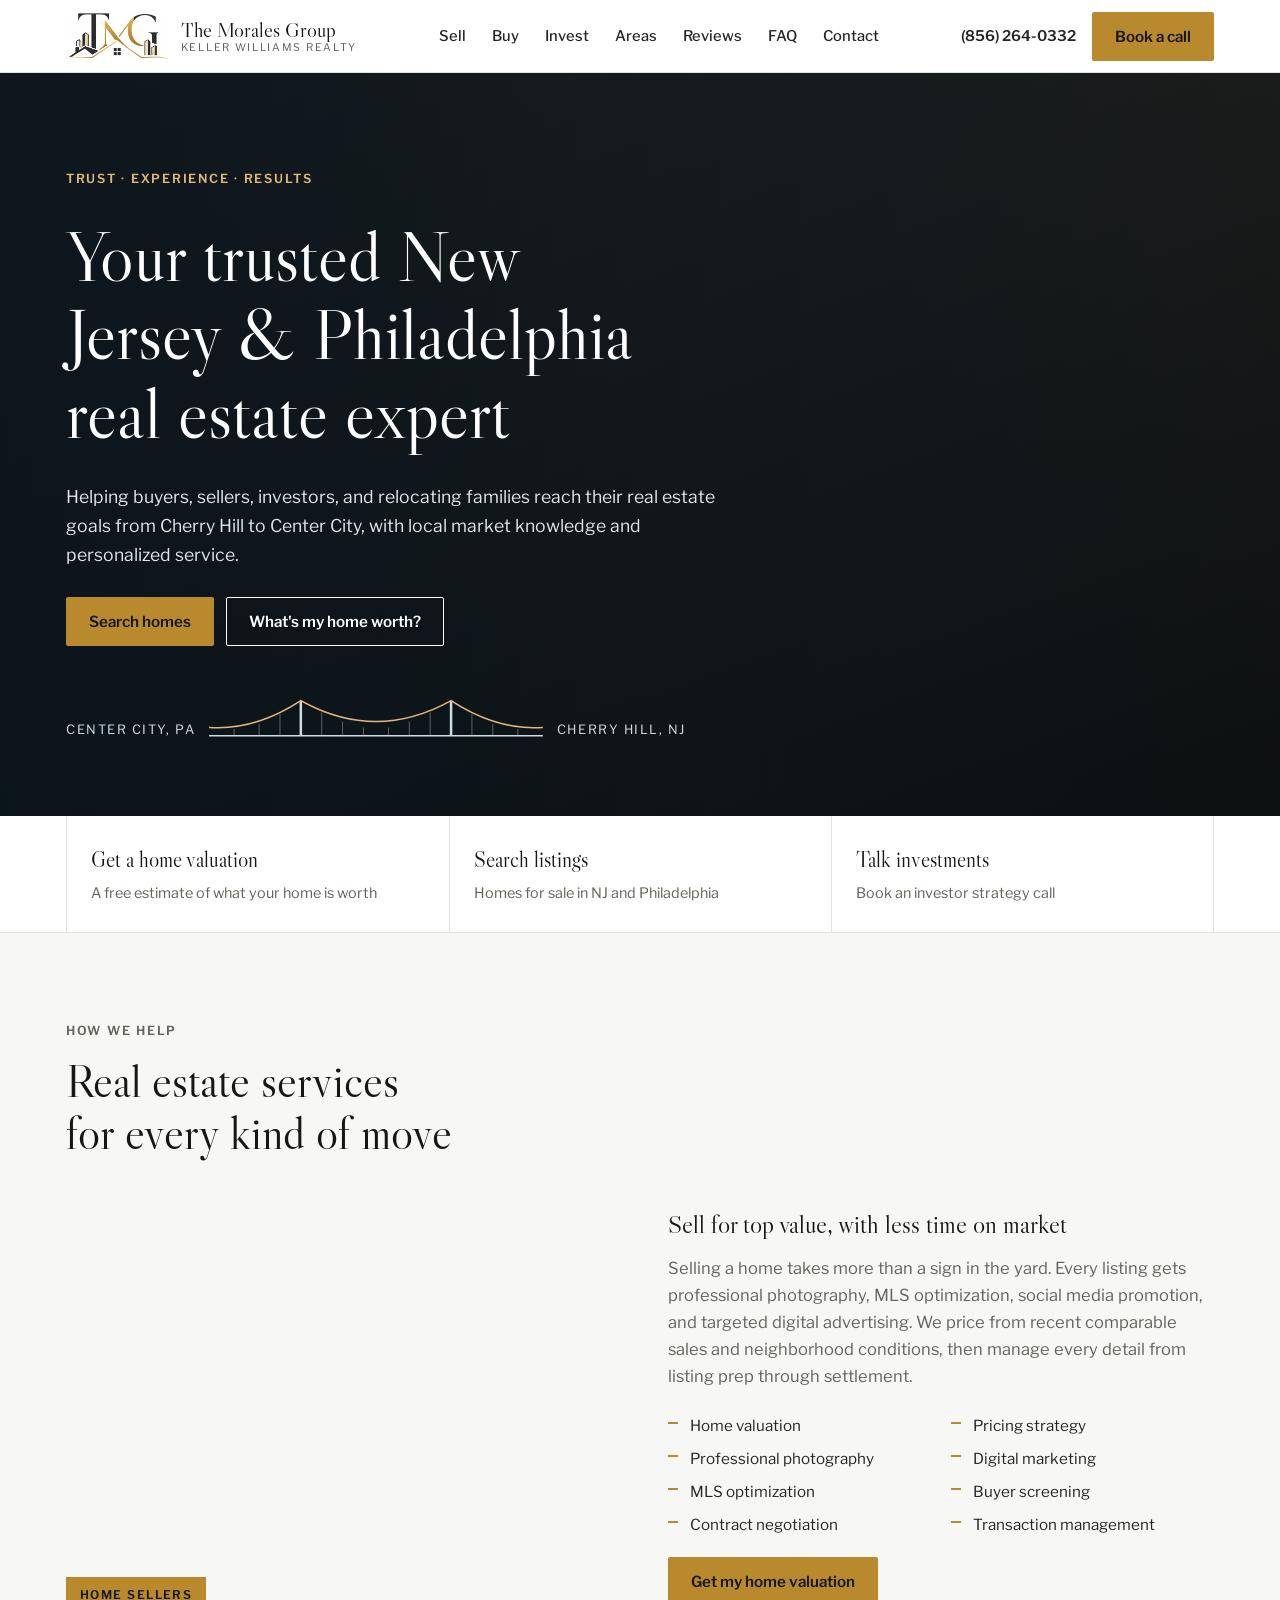
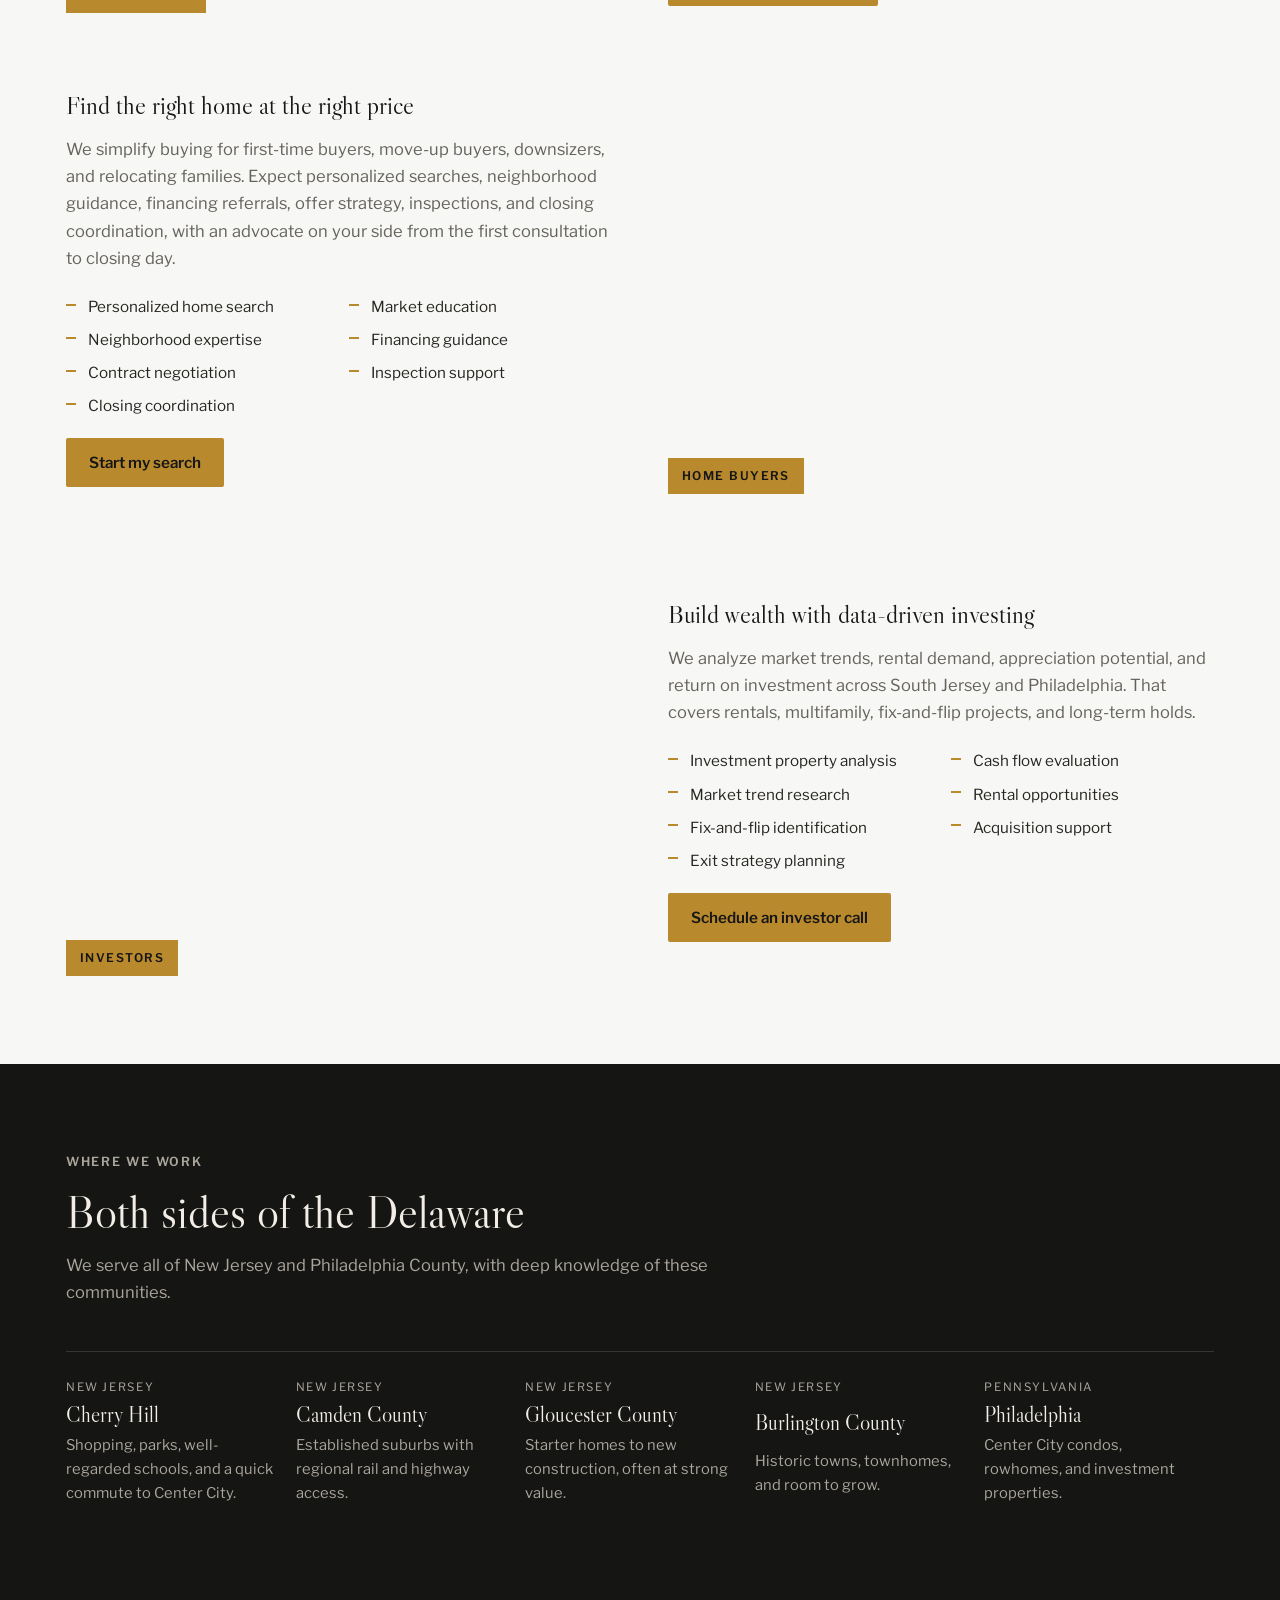
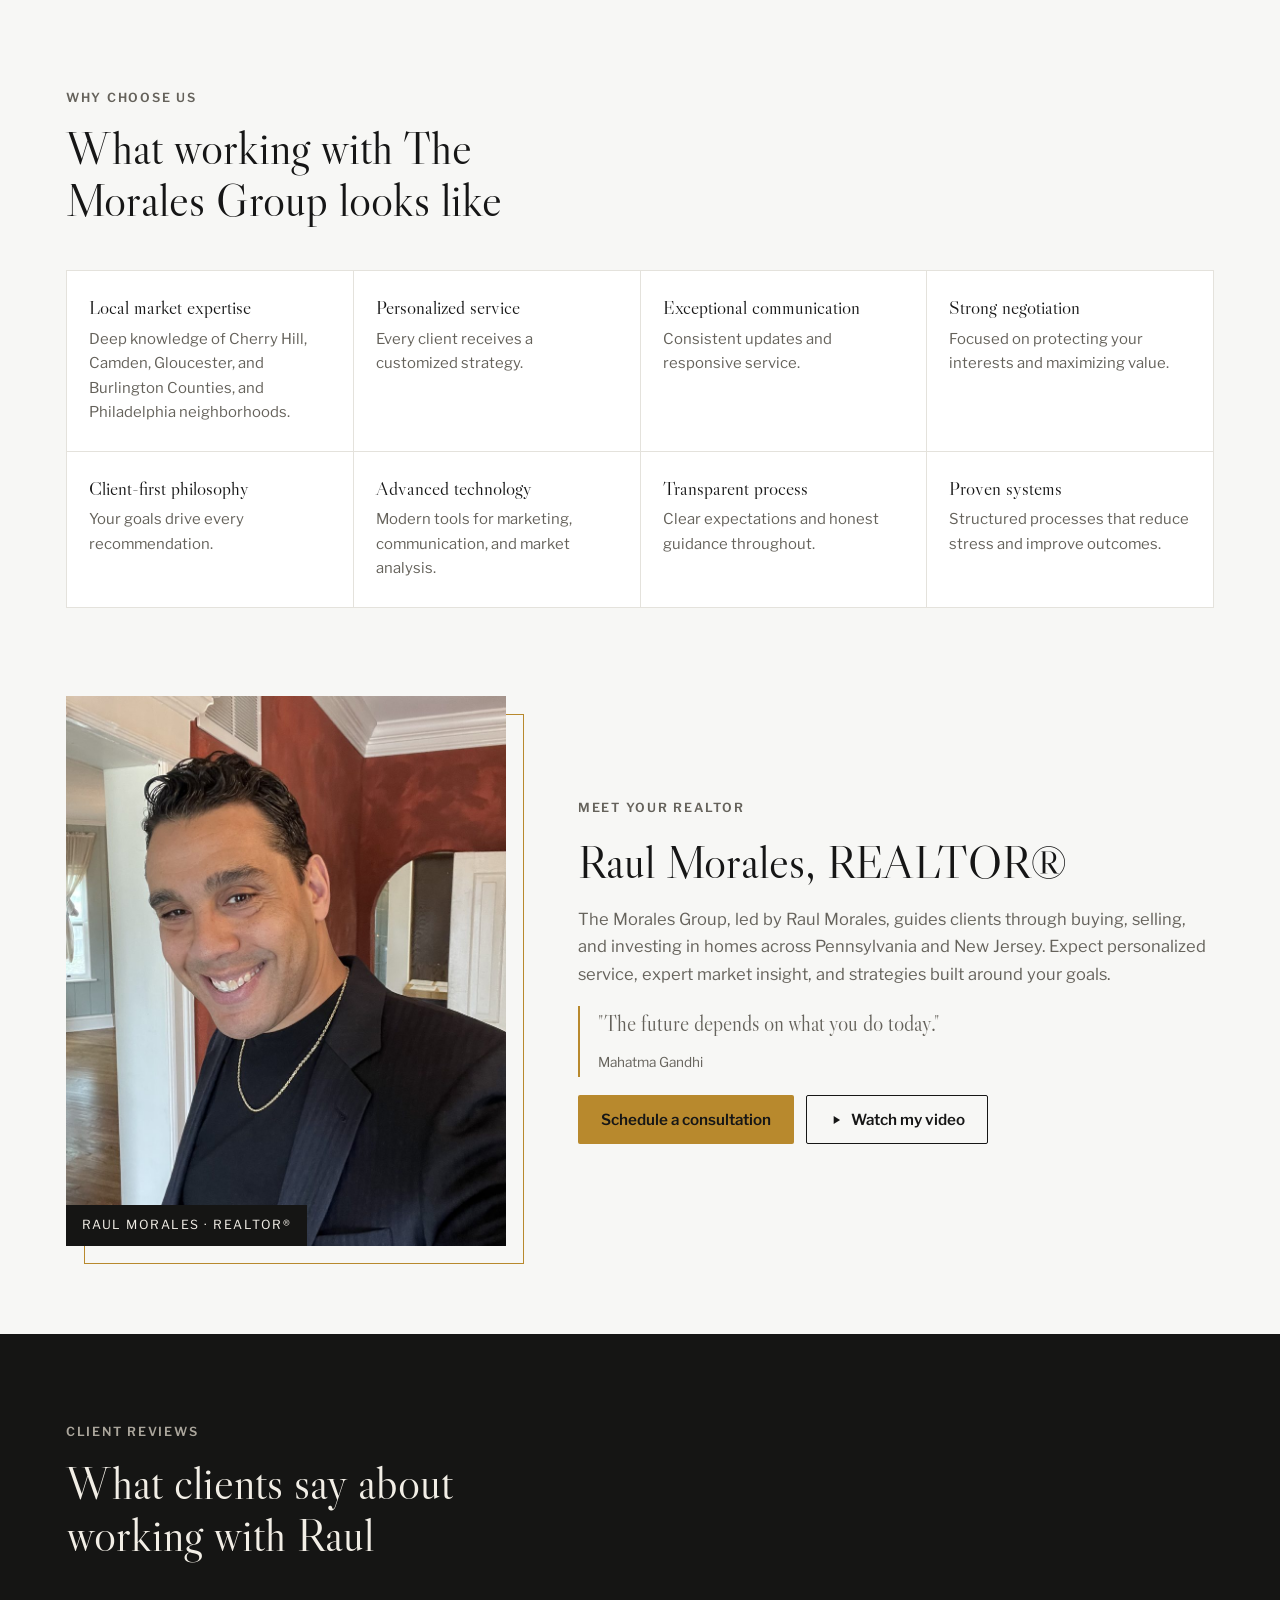
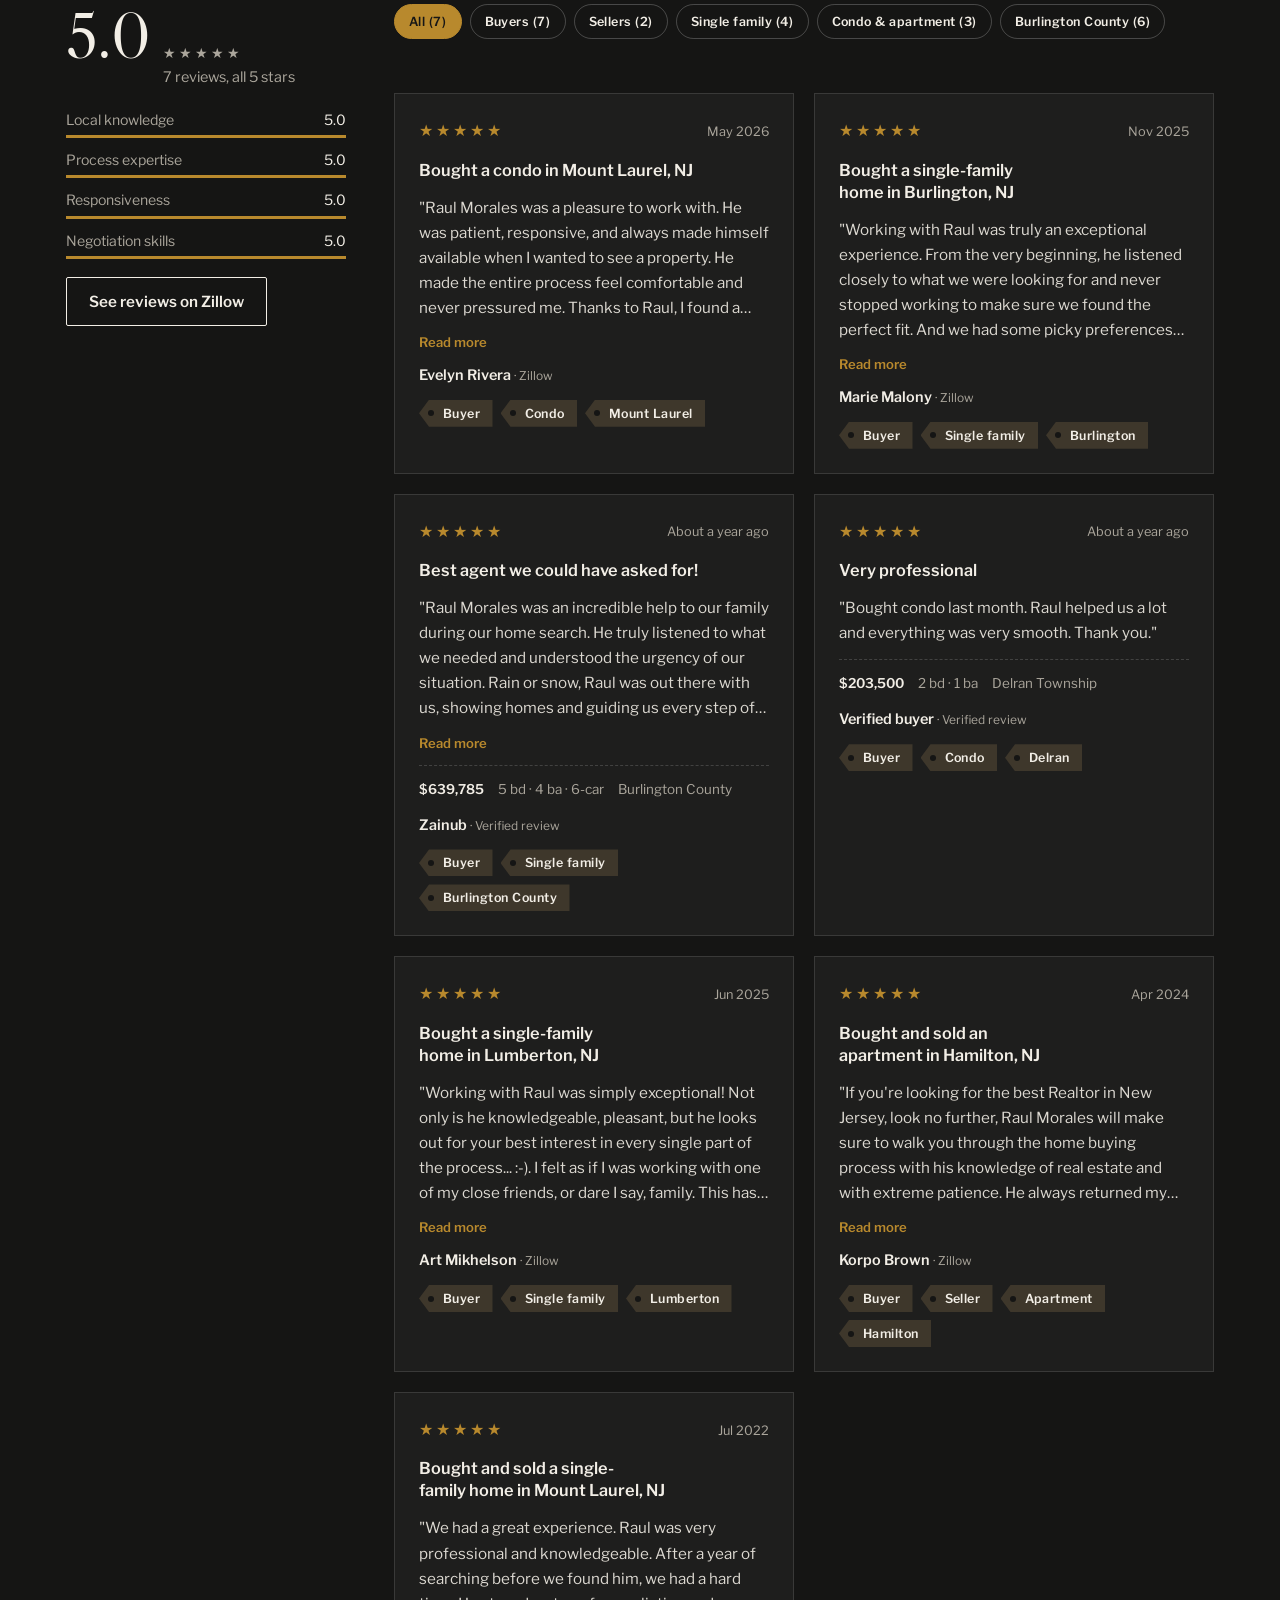
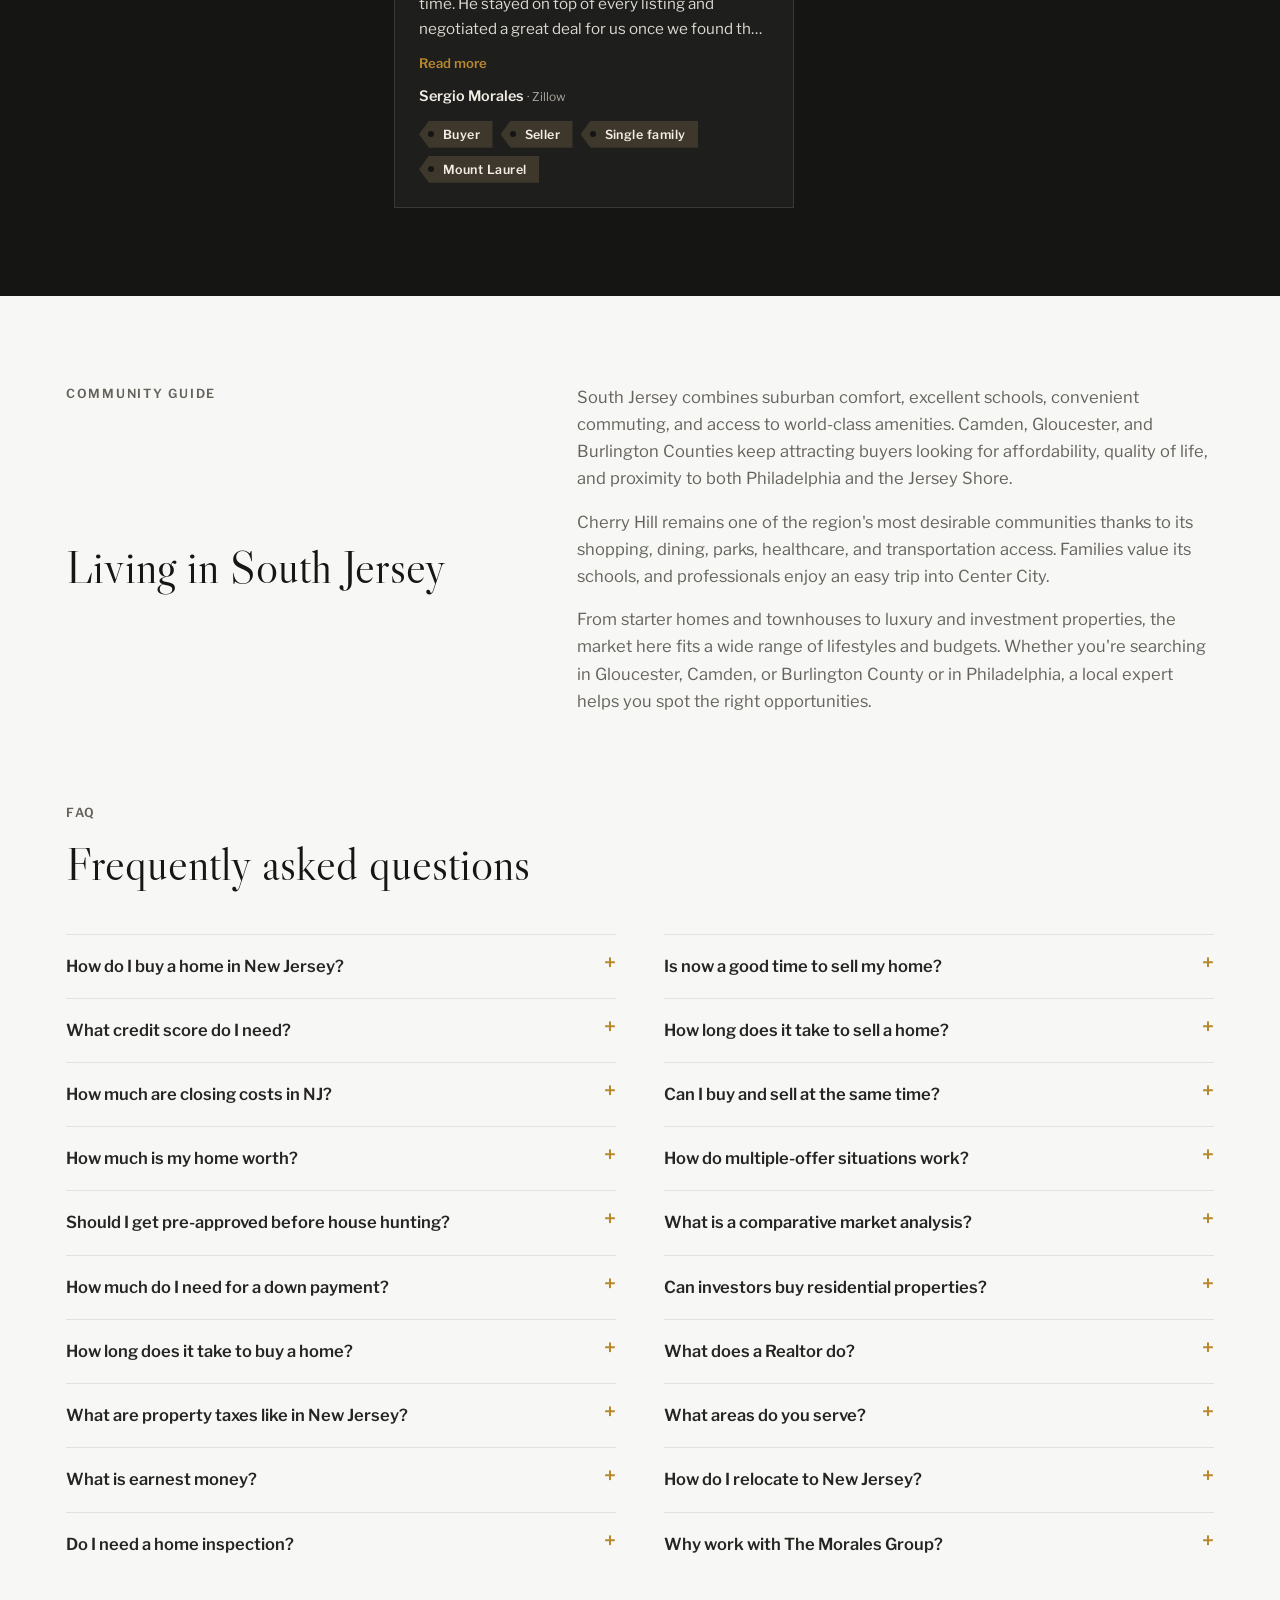
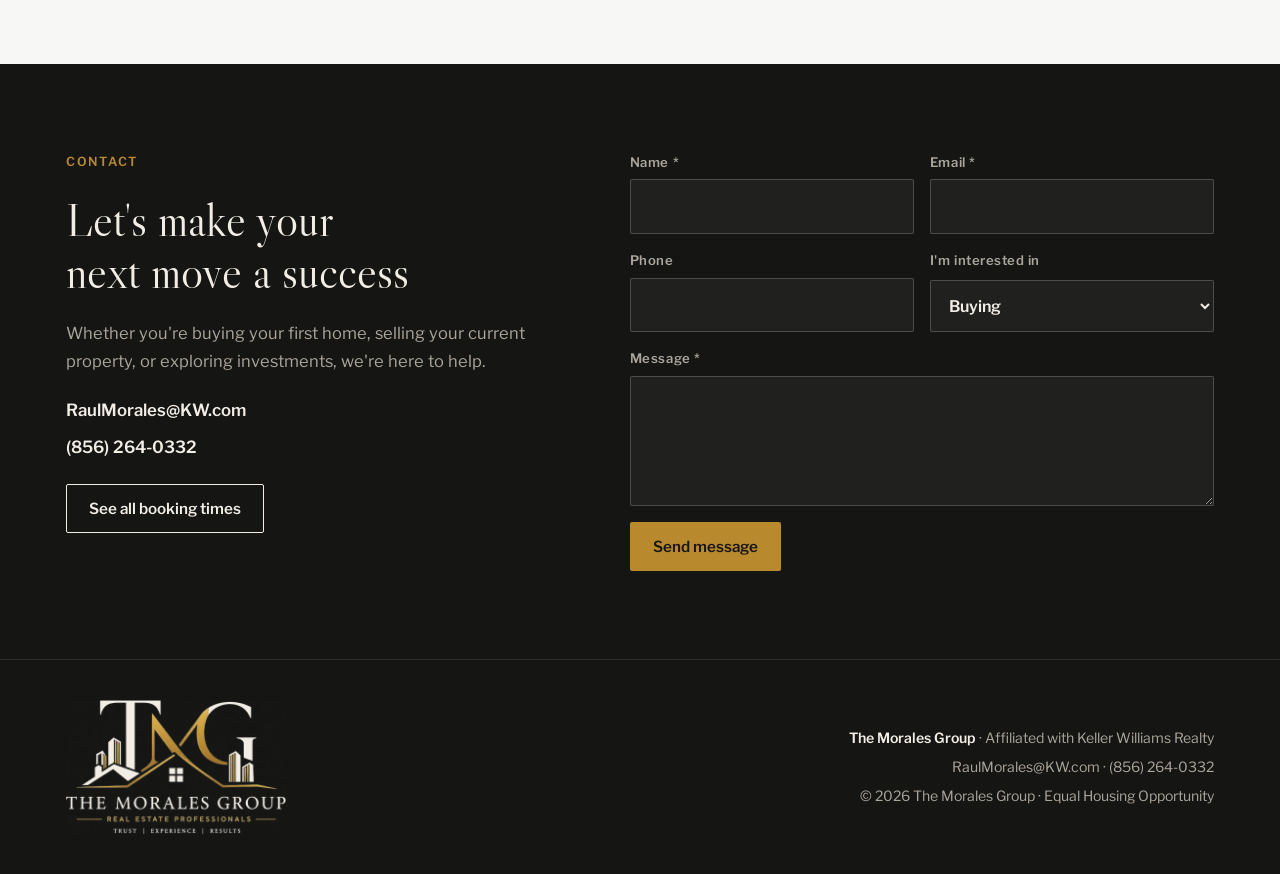
<file: index.html>
<!doctype html>
<html lang="en">
<head>
<meta charset="utf-8">
<meta name="viewport" content="width=device-width, initial-scale=1, viewport-fit=cover">
<title>The Morales Group | South Jersey &amp; Philadelphia Realtors</title>
<meta name="description" content="Helping buyers, sellers, investors, and relocating families throughout Cherry Hill, South Jersey, and Center City Philadelphia. The Morales Group, Keller Williams Realty.">
<meta property="og:title" content="The Morales Group | South Jersey &amp; Philadelphia Realtors">
<meta property="og:description" content="Helping buyers, sellers, investors, and relocating families throughout Cherry Hill, South Jersey, and Center City Philadelphia. The Morales Group, Keller Williams Realty.">
<meta property="og:type" content="website">
<meta property="og:url" content="https://sjpahomes2go.com/">
<link rel="canonical" href="https://sjpahomes2go.com/">
<link rel="icon" type="image/png" href="images/favicon.png">
<link rel="apple-touch-icon" href="images/apple-touch-icon.png">
<meta property="og:image" content="https://sjpahomes2go.com/images/logo.png">
<meta name="theme-color" content="#151514">
<link rel="preconnect" href="https://fonts.googleapis.com">
<link rel="preconnect" href="https://fonts.gstatic.com" crossorigin>
<link rel="stylesheet" href="https://fonts.googleapis.com/css2?family=Libre+Caslon+Display&family=Libre+Franklin:ital,wght@0,400;0,500;0,600;0,700;1,400&display=swap">
<style>
/* Layout: full-bleed photo hero bridging PA and NJ, then alternating light/black bands; brand colors from the TMG logo (black + gold) */
:root{
  --bg:#f7f7f5; --surface:#ffffff; --ink:#161616; --fg:#262522; --muted:#65625b;
  --line:#e4e2dc; --accent:#b8892d; --accent-text:#8a6418; --accent-ink:#161616; --band:#151514; --band-fg:#f2eee6; --band-muted:#aba69c;
  --hero-1:#2b2824; --hero-2:#0e0e0d;
  --display:"Libre Caslon Display", Georgia, "Times New Roman", serif;
  --body:"Libre Franklin", "Segoe UI", Helvetica, Arial, sans-serif;
  --wrap:1180px;
}
@media (prefers-color-scheme: dark){:root:not([data-theme="light"]){
  --bg:#101010; --surface:#191918; --ink:#f2eee6; --fg:#e2ded6; --muted:#a39e94;
  --line:#2c2b28; --accent:#d1a24a; --accent-text:#d9ae5c; --accent-ink:#141414; --band:#0a0a0a; --band-fg:#f2eee6; --band-muted:#9c978d;
  --hero-1:#24211d; --hero-2:#080808; color-scheme:dark}
  :root:not([data-theme="light"]) .only-light{display:none}
  :root:not([data-theme="light"]) .only-dark{display:block}}
:root[data-theme="dark"]{
  --bg:#101010; --surface:#191918; --ink:#f2eee6; --fg:#e2ded6; --muted:#a39e94;
  --line:#2c2b28; --accent:#d1a24a; --accent-text:#d9ae5c; --accent-ink:#141414; --band:#0a0a0a; --band-fg:#f2eee6; --band-muted:#9c978d;
  --hero-1:#24211d; --hero-2:#080808; color-scheme:dark}
.only-dark{display:none}
:root[data-theme="dark"] .only-light{display:none}
:root[data-theme="dark"] .only-dark{display:block}

*{box-sizing:border-box}
html{scroll-behavior:smooth}
@media (prefers-reduced-motion:reduce){html{scroll-behavior:auto}}
body{background:var(--bg);color:var(--fg);font-family:var(--body);font-size:16.5px;line-height:1.65;margin:0}
a{color:inherit}
h1,h2,h3{font-family:var(--display);font-weight:400;color:var(--ink);line-height:1.12;text-wrap:balance;margin:0}
h2{font-size:clamp(2rem,4vw,2.9rem)}
h3{font-size:1.6rem}
p{margin:0}
.wrap{max-width:var(--wrap);margin:0 auto;padding-left:max(16px,env(safe-area-inset-left,0px));padding-right:max(16px,env(safe-area-inset-right,0px))}
.eyebrow{font-size:.78rem;font-weight:600;letter-spacing:.14em;text-transform:uppercase;color:var(--accent-text)}
.band .eyebrow{color:var(--accent)}
.section{padding-block:88px}
.section-head{display:grid;gap:14px;max-width:62ch;margin-bottom:44px}
.section-head p{color:var(--muted)}
.btn{display:inline-flex;align-items:center;gap:.5em;padding:14px 22px;font:600 .95rem var(--body);text-decoration:none;border:1.5px solid transparent;border-radius:2px;cursor:pointer;transition:background .2s,color .2s,border-color .2s}
.btn-primary{background:var(--accent);color:var(--accent-ink)}
.btn-primary:hover{filter:brightness(1.08)}
.btn-ghost{border-color:currentColor;color:inherit;background:transparent}
.btn-ghost:hover{background:rgba(255,255,255,.08)}
a:focus-visible,.btn:focus-visible,summary:focus-visible,input:focus-visible,textarea:focus-visible{outline:2px solid var(--accent);outline-offset:3px}

/* Header */
body::before{content:"";position:fixed;inset:0 0 auto;height:env(safe-area-inset-top,0px);z-index:10;background:var(--surface)}
.site-header{position:sticky;top:env(safe-area-inset-top,0px);z-index:9;background:var(--surface);border-bottom:1px solid var(--line)}
.nav{display:flex;align-items:center;justify-content:space-between;gap:20px;min-height:72px}
.brand{display:flex;align-items:center;gap:12px;text-decoration:none;line-height:1.1}
.brand img{height:46px;width:auto}
.brand-text{display:flex;flex-direction:column}
.brand-text b{font-family:var(--display);font-weight:400;font-size:1.3rem;color:var(--ink)}
.brand-text span{font-size:.66rem;letter-spacing:.16em;text-transform:uppercase;color:var(--muted)}
@media (max-width:440px){.brand-text{display:none}}
.nav-links{display:flex;align-items:center;gap:26px;list-style:none;margin:0;padding:0;font-size:.92rem;font-weight:500}
.nav-links a{text-decoration:none}
.nav-links a:hover{color:var(--accent)}
.nav-cta{display:flex;align-items:center;gap:16px}
.nav-phone{font-weight:600;font-size:.92rem;text-decoration:none;font-variant-numeric:tabular-nums;white-space:nowrap}
.menu{display:none}
@media (max-width:980px){
  .nav-links,.nav-phone{display:none}
  .menu{display:block;position:relative}
  .menu summary{list-style:none;cursor:pointer;padding:10px 14px;border:1px solid var(--line);font-weight:600;font-size:.9rem}
  .menu summary::-webkit-details-marker{display:none}
  .menu ul{position:absolute;right:0;top:calc(100% + 8px);background:var(--surface);border:1px solid var(--line);list-style:none;margin:0;padding:8px 0;min-width:200px;box-shadow:0 12px 30px rgba(0,0,0,.15)}
  .menu li a{display:block;padding:10px 18px;text-decoration:none}
}
@media (max-width:520px){.nav-cta .btn{display:none}}

/* Hero */
.hero{position:relative;color:#fff;background:linear-gradient(160deg,var(--hero-1),var(--hero-2));overflow:hidden}
.hero-photo{position:absolute;inset:0;background-size:cover;background-position:center;opacity:.55}
.hero::after{content:"";position:absolute;inset:0;background:linear-gradient(90deg,rgba(9,20,28,.88) 0%,rgba(9,20,28,.55) 55%,rgba(9,20,28,.25) 100%)}
.hero .wrap{position:relative;z-index:1;padding-block:96px 72px;display:grid;gap:28px}
.hero h1{color:#fff;font-size:clamp(2.4rem,6vw,4.4rem);max-width:16ch}
.hero .lede{max-width:56ch;font-size:1.1rem;color:#dfe7ec}
.hero .eyebrow{color:#e2b878}
.hero-actions{display:flex;flex-wrap:wrap;gap:12px}
.bridge{display:grid;grid-template-columns:auto 1fr auto;align-items:end;gap:14px;max-width:620px;margin-top:20px;color:#cfdbe2;font-size:.8rem;letter-spacing:.12em;text-transform:uppercase}
.bridge svg{width:100%;height:auto;display:block}
.bridge span{padding-bottom:4px}

/* Quick actions */
.quick{background:var(--surface);border-bottom:1px solid var(--line)}
.quick .wrap{display:grid;grid-template-columns:repeat(3,1fr)}
.quick a{display:grid;gap:4px;padding:26px 24px;text-decoration:none;border-left:1px solid var(--line)}
.quick a:last-child{border-right:1px solid var(--line)}
.quick a strong{font-family:var(--display);font-weight:400;font-size:1.35rem;color:var(--ink)}
.quick a small{color:var(--muted);font-size:.9rem}
.quick a:hover strong{color:var(--accent)}
@media (max-width:760px){.quick .wrap{grid-template-columns:1fr}.quick a{border-left:0;border-right:0!important;border-bottom:1px solid var(--line)}.quick a:last-child{border-bottom:0}}

/* Services */
.services{display:grid;gap:72px}
.service{display:grid;grid-template-columns:1fr 1fr;gap:56px;align-items:center}
.service:nth-child(even) .service-media{order:2}
.service-media{aspect-ratio:4/3;max-width:100%;background:linear-gradient(150deg,var(--hero-1),var(--hero-2));background-size:cover;background-position:center;position:relative}
.service-media .tag{position:absolute;left:0;bottom:0;background:var(--accent);color:var(--accent-ink);padding:8px 14px;font-size:.75rem;font-weight:600;letter-spacing:.12em;text-transform:uppercase}
.service-body{display:grid;gap:16px;min-width:0}
.service-body p{color:var(--muted)}
.checklist{list-style:none;margin:6px 0 4px;padding:0;display:grid;grid-template-columns:1fr 1fr;gap:8px 20px;font-size:.95rem}
.checklist li{padding-left:22px;position:relative}
.checklist li::before{content:"";position:absolute;left:0;top:.62em;width:10px;height:2px;background:var(--accent)}
.service-body .btn{justify-self:start}
@media (max-width:860px){.service{grid-template-columns:1fr;gap:28px}.service:nth-child(even) .service-media{order:0}}
@media (max-width:440px){.checklist{grid-template-columns:1fr}}

/* Areas band */
.band{background:var(--band);color:var(--band-fg)}
.band h2,.band h3{color:var(--band-fg)}
.band .section-head p{color:var(--band-muted)}
.areas{display:grid;grid-template-columns:repeat(5,1fr);border-top:1px solid rgba(255,255,255,.14)}
.area{padding:26px 20px 6px 0;display:grid;gap:6px;min-width:0}
.area .state{font-size:.72rem;letter-spacing:.14em;text-transform:uppercase;color:var(--band-muted)}
.area h3{font-size:1.35rem}
.area p{color:var(--band-muted);font-size:.92rem}
@media (max-width:980px){.areas{grid-template-columns:repeat(2,1fr)}}
@media (max-width:480px){.areas{grid-template-columns:1fr}}

/* Why */
.why{display:grid;grid-template-columns:repeat(4,1fr);gap:1px;background:var(--line);border:1px solid var(--line)}
.why div{background:var(--surface);padding:26px 22px;display:grid;gap:8px;align-content:start}
.why h3{font-size:1.2rem}
.why p{color:var(--muted);font-size:.93rem}
@media (max-width:900px){.why{grid-template-columns:repeat(2,1fr)}}
@media (max-width:480px){.why{grid-template-columns:1fr}}

/* About + video */
.about{display:grid;grid-template-columns:minmax(0,440px) 1fr;gap:72px;align-items:center}
.headshot{margin:0;position:relative;max-width:100%}
.headshot img{display:block;width:100%;height:auto;aspect-ratio:4/5;object-fit:cover;box-shadow:18px 18px 0 -1px var(--bg),18px 18px 0 0 var(--accent)}
.headshot figcaption{position:absolute;left:0;bottom:0;background:var(--band);color:var(--band-fg);padding:10px 16px;font-size:.78rem;letter-spacing:.12em;text-transform:uppercase}
.about-body{display:grid;gap:18px;min-width:0}
.about-body p{color:var(--muted)}
.about-actions{display:flex;flex-wrap:wrap;gap:12px}
.about-actions .btn-ghost{color:var(--ink)}
.about-actions .btn-ghost:hover{background:transparent;color:var(--accent-text)}
.quote{font-family:var(--display);font-size:1.35rem;color:var(--ink);border-left:2px solid var(--accent);padding-left:18px}
@media (max-width:860px){.about{grid-template-columns:1fr;gap:48px}.headshot{max-width:420px;margin-right:18px}}

/* Reviews */
.rv-layout{display:grid;grid-template-columns:280px 1fr;gap:48px;align-items:start}
.rv-summary{display:grid;gap:18px;position:sticky;top:calc(env(safe-area-inset-top,0px) + 96px)}
.rv-score{display:flex;align-items:baseline;gap:12px}
.rv-score b{font-family:var(--display);font-weight:400;font-size:4rem;line-height:1;color:var(--band-fg)}
.rv-score span{color:var(--band-muted);font-size:.9rem}
.stars{color:var(--accent);letter-spacing:3px;font-size:1rem}
.rv-cats{display:grid;gap:10px;font-size:.88rem;color:var(--band-muted)}
.rv-cats div{display:grid;grid-template-columns:1fr auto;gap:4px 12px;align-items:center}
.rv-cats i{grid-column:1/-1;height:3px;background:var(--accent)}
.rv-cats em{font-style:normal;color:var(--band-fg);font-variant-numeric:tabular-nums}
.rv-summary .btn{justify-self:start}
.rv-filters{display:flex;flex-wrap:wrap;gap:8px;margin-bottom:24px}
.rv-filters button,.keytag{font:600 .78rem var(--body);letter-spacing:.04em;cursor:pointer;color:var(--band-fg);background:transparent}
.rv-filters button{padding:9px 14px;border:1px solid rgba(255,255,255,.22);border-radius:999px;font-variant-numeric:tabular-nums}
.rv-filters button:hover{border-color:var(--accent)}
.rv-filters button[aria-pressed="true"]{background:var(--accent);border-color:var(--accent);color:var(--accent-ink)}
.rv-filters button:focus-visible,.keytag:focus-visible,.rv-more:focus-visible{outline:2px solid var(--accent);outline-offset:3px}
.rv-status{color:var(--band-muted);font-size:.88rem;margin:-10px 0 20px;min-height:1.4em}
.rv-status button{font:inherit;color:var(--accent);background:none;border:0;cursor:pointer;text-decoration:underline;padding:0}
.reviews{display:grid;grid-template-columns:repeat(auto-fill,minmax(300px,1fr));gap:20px}
.review{margin:0;background:rgba(255,255,255,.04);border:1px solid rgba(255,255,255,.12);padding:24px;display:grid;gap:14px;align-content:start;transition:border-color .2s,transform .2s}
.review:hover{border-color:rgba(255,255,255,.3)}
@media (prefers-reduced-motion:no-preference){.review:hover{transform:translateY(-2px)}}
.rv-top{display:flex;justify-content:space-between;align-items:center;gap:12px;font-size:.8rem;color:var(--band-muted)}
.review h3{font-family:var(--body);font-weight:600;font-size:1.02rem;color:var(--band-fg);line-height:1.35}
.rv-text{font-size:.95rem;color:var(--band-fg);opacity:.9;display:-webkit-box;-webkit-box-orient:vertical;-webkit-line-clamp:5;overflow:hidden}
.review.open .rv-text{-webkit-line-clamp:unset;display:block}
.rv-more{justify-self:start;font:600 .82rem var(--body);color:var(--accent);background:none;border:0;padding:0;cursor:pointer}
.rv-prop{display:flex;flex-wrap:wrap;gap:4px 14px;font-size:.84rem;color:var(--band-muted);font-variant-numeric:tabular-nums;border-top:1px dashed rgba(255,255,255,.16);padding-top:12px}
.rv-prop b{color:var(--band-fg);font-weight:600}
.rv-foot{display:grid;gap:12px}
.review cite{font-style:normal;font-weight:600;font-size:.9rem;color:var(--band-fg)}
.review cite small{font-weight:400;color:var(--band-muted)}
.keytags{display:flex;flex-wrap:wrap;gap:8px}
.keytag{position:relative;padding:6px 12px 6px 24px;border:0;background:rgba(226,184,120,.16);color:var(--band-fg);clip-path:polygon(10px 0,100% 0,100% 100%,10px 100%,0 50%);transition:background .2s}
.keytag::before{content:"";position:absolute;left:9px;top:50%;width:6px;height:6px;margin-top:-3px;border-radius:50%;background:var(--band)}
.keytag:hover,.keytag.on{background:var(--accent);color:var(--accent-ink)}
.review[hidden]{display:none}
@media (max-width:900px){.rv-layout{grid-template-columns:1fr;gap:32px}.rv-summary{position:static}}
@media (max-width:420px){.reviews{grid-template-columns:1fr}}

/* Living */
.living{display:grid;grid-template-columns:1fr 1.4fr;gap:56px}
.living-body{display:grid;gap:16px;color:var(--muted);min-width:0}
@media (max-width:860px){.living{grid-template-columns:1fr;gap:24px}}

/* FAQ */
.faq{display:grid;grid-template-columns:1fr 1fr;gap:0 48px}
.faq details{border-top:1px solid var(--line);padding:18px 0}
.faq summary{cursor:pointer;font-weight:600;list-style:none;display:flex;justify-content:space-between;gap:16px}
.faq summary::-webkit-details-marker{display:none}
.faq summary::after{content:"+";color:var(--accent);font-size:1.3rem;line-height:1}
.faq details[open] summary::after{content:"–"}
.faq details p{color:var(--muted);margin-top:10px}
@media (max-width:760px){.faq{grid-template-columns:1fr}}

/* Contact */
.contact{display:grid;grid-template-columns:1fr 1.15fr;gap:56px}
.contact-info{display:grid;gap:22px;align-content:start}
.contact-info p{color:var(--band-muted)}
.contact-lines{display:grid;gap:10px;font-size:1.05rem}
.contact-lines a{text-decoration:none;font-weight:600}
.contact-lines a:hover{color:#e2b878}
form{display:grid;grid-template-columns:1fr 1fr;gap:16px}
label{display:grid;gap:6px;font-size:.82rem;font-weight:600;letter-spacing:.04em;color:var(--band-muted)}
input,textarea,select{font:inherit;font-size:1rem;padding:13px 14px;border:1px solid rgba(255,255,255,.2);background:rgba(255,255,255,.05);color:var(--band-fg);border-radius:2px;width:100%}
select option{color:#132836}
textarea{min-height:130px;resize:vertical}
.full{grid-column:1/-1}
.form-note{font-size:.9rem;color:#e2b878;min-height:1.4em}
@media (max-width:860px){.contact{grid-template-columns:1fr}}
@media (max-width:480px){form{grid-template-columns:1fr}}

/* Footer */
footer{background:var(--band);color:var(--band-muted);border-top:1px solid rgba(255,255,255,.1);font-size:.88rem}
footer .wrap{padding-block:40px;display:flex;flex-wrap:wrap;justify-content:space-between;align-items:center;gap:20px 32px}
footer img{width:220px;height:auto}
.foot-meta{display:grid;gap:6px;text-align:right}
@media (max-width:600px){.foot-meta{text-align:left}}
footer b{color:var(--band-fg);font-weight:600}
</style>
</head>
<body>
<header class="site-header">
  <div class="wrap nav">
    <a class="brand" href="#top" aria-label="The Morales Group, home">
      <img class="only-light" src="images/mark.png" alt="" width="400" height="179">
      <img class="only-dark" src="images/mark-dark.png" alt="" width="400" height="179">
      <span class="brand-text"><b>The Morales Group</b><span>Keller Williams Realty</span></span>
    </a>
    <ul class="nav-links">
      <li><a href="#sell">Sell</a></li>
      <li><a href="#buy">Buy</a></li>
      <li><a href="#invest">Invest</a></li>
      <li><a href="#areas">Areas</a></li>
      <li><a href="#reviews">Reviews</a></li>
      <li><a href="#faq">FAQ</a></li>
      <li><a href="#contact">Contact</a></li>
    </ul>
    <div class="nav-cta">
      <a class="nav-phone" href="tel:+18562640332">(856) 264-0332</a>
      <a class="btn btn-primary" href="https://cal.com/themoralesgroup/intromeeting" target="_blank" rel="noopener">Book a call</a>
      <details class="menu">
        <summary>Menu</summary>
        <ul>
          <li><a href="#sell">Sell</a></li>
          <li><a href="#buy">Buy</a></li>
          <li><a href="#invest">Invest</a></li>
          <li><a href="#areas">Areas</a></li>
          <li><a href="#reviews">Reviews</a></li>
          <li><a href="#faq">FAQ</a></li>
          <li><a href="#contact">Contact</a></li>
        </ul>
      </details>
    </div>
  </div>
</header>

<main id="top">
<section class="hero">
  <div class="hero-photo" style="background-image:url('https://images.unsplash.com/photo-1512699355324-f07e3106dae5?w=1800&q=80&auto=format&fit=crop')"></div>
  <div class="wrap">
    <p class="eyebrow">Trust · Experience · Results</p>
    <h1>Your trusted New Jersey &amp; Philadelphia real estate expert</h1>
    <p class="lede">Helping buyers, sellers, investors, and relocating families reach their real estate goals from Cherry Hill to Center City, with local market knowledge and personalized service.</p>
    <div class="hero-actions">
      <a class="btn btn-primary" href="https://raulmorales.kw.com/search/" target="_blank" rel="noopener">Search homes</a>
      <a class="btn btn-ghost" href="https://raulmorales.kw.com/discover-your-homes-worth" target="_blank" rel="noopener">What's my home worth?</a>
    </div>
    <div class="bridge" aria-label="Serving both sides of the Delaware River">
      <span>Center City, PA</span>
      <svg viewBox="0 0 400 60" fill="none" aria-hidden="true">
        <path d="M0 50 H400" stroke="currentColor" stroke-width="2"/>
        <path d="M110 50 V8 M290 50 V8" stroke="currentColor" stroke-width="3"/>
        <path d="M0 40 Q55 44 110 8 Q200 58 290 8 Q345 44 400 40" stroke="#e2b878" stroke-width="1.8"/>
        <path d="M30 50V42 M60 50V36 M85 50V24 M135 50V22 M160 50V33 M185 50V40 M215 50V40 M240 50V33 M265 50V22 M315 50V24 M340 50V36 M370 50V42" stroke="currentColor" stroke-width=".8" opacity=".6"/>
      </svg>
      <span>Cherry Hill, NJ</span>
    </div>
  </div>
</section>

<nav class="quick" aria-label="Quick actions">
  <div class="wrap">
    <a href="https://raulmorales.kw.com/discover-your-homes-worth" target="_blank" rel="noopener"><strong>Get a home valuation</strong><small>A free estimate of what your home is worth</small></a>
    <a href="https://raulmorales.kw.com/search/" target="_blank" rel="noopener"><strong>Search listings</strong><small>Homes for sale in NJ and Philadelphia</small></a>
    <a href="https://cal.com/themoralesgroup/investor-call" target="_blank" rel="noopener"><strong>Talk investments</strong><small>Book an investor strategy call</small></a>
  </div>
</nav>

<section class="section">
  <div class="wrap">
    <div class="section-head">
      <p class="eyebrow">How we help</p>
      <h2>Real estate services for every kind of move</h2>
    </div>
    <div class="services">
      <article class="service" id="sell">
        <div class="service-media" style="background-image:url('https://images.unsplash.com/photo-1626178793926-22b28830aa30?w=1200&q=80&auto=format&fit=crop')"><span class="tag">Home sellers</span></div>
        <div class="service-body">
          <h3>Sell for top value, with less time on market</h3>
          <p>Selling a home takes more than a sign in the yard. Every listing gets professional photography, MLS optimization, social media promotion, and targeted digital advertising. We price from recent comparable sales and neighborhood conditions, then manage every detail from listing prep through settlement.</p>
          <ul class="checklist">
            <li>Home valuation</li><li>Pricing strategy</li><li>Professional photography</li><li>Digital marketing</li>
            <li>MLS optimization</li><li>Buyer screening</li><li>Contract negotiation</li><li>Transaction management</li>
          </ul>
          <a class="btn btn-primary" href="https://raulmorales.kw.com/discover-your-homes-worth" target="_blank" rel="noopener">Get my home valuation</a>
        </div>
      </article>
      <article class="service" id="buy">
        <div class="service-media" style="background-image:url('https://images.unsplash.com/photo-1505843513577-22bb7d21e455?w=1200&q=80&auto=format&fit=crop')"><span class="tag">Home buyers</span></div>
        <div class="service-body">
          <h3>Find the right home at the right price</h3>
          <p>We simplify buying for first-time buyers, move-up buyers, downsizers, and relocating families. Expect personalized searches, neighborhood guidance, financing referrals, offer strategy, inspections, and closing coordination, with an advocate on your side from the first consultation to closing day.</p>
          <ul class="checklist">
            <li>Personalized home search</li><li>Market education</li><li>Neighborhood expertise</li><li>Financing guidance</li>
            <li>Contract negotiation</li><li>Inspection support</li><li>Closing coordination</li>
          </ul>
          <a class="btn btn-primary" href="https://raulmorales.kw.com/search/" target="_blank" rel="noopener">Start my search</a>
        </div>
      </article>
      <article class="service" id="invest">
        <div class="service-media" style="background-image:url('https://images.unsplash.com/photo-1560520653-9e0e4c89eb11?w=1200&q=80&auto=format&fit=crop')"><span class="tag">Investors</span></div>
        <div class="service-body">
          <h3>Build wealth with data-driven investing</h3>
          <p>We analyze market trends, rental demand, appreciation potential, and return on investment across South Jersey and Philadelphia. That covers rentals, multifamily, fix-and-flip projects, and long-term holds.</p>
          <ul class="checklist">
            <li>Investment property analysis</li><li>Cash flow evaluation</li><li>Market trend research</li><li>Rental opportunities</li>
            <li>Fix-and-flip identification</li><li>Acquisition support</li><li>Exit strategy planning</li>
          </ul>
          <a class="btn btn-primary" href="https://cal.com/themoralesgroup/investor-call" target="_blank" rel="noopener">Schedule an investor call</a>
        </div>
      </article>
    </div>
  </div>
</section>

<section class="section band" id="areas">
  <div class="wrap">
    <div class="section-head">
      <p class="eyebrow">Where we work</p>
      <h2>Both sides of the Delaware</h2>
      <p>We serve all of New Jersey and Philadelphia County, with deep knowledge of these communities.</p>
    </div>
    <div class="areas">
      <div class="area"><span class="state">New Jersey</span><h3>Cherry Hill</h3><p>Shopping, parks, well-regarded schools, and a quick commute to Center City.</p></div>
      <div class="area"><span class="state">New Jersey</span><h3>Camden County</h3><p>Established suburbs with regional rail and highway access.</p></div>
      <div class="area"><span class="state">New Jersey</span><h3>Gloucester County</h3><p>Starter homes to new construction, often at strong value.</p></div>
      <div class="area"><span class="state">New Jersey</span><h3>Burlington County</h3><p>Historic towns, townhomes, and room to grow.</p></div>
      <div class="area"><span class="state">Pennsylvania</span><h3>Philadelphia</h3><p>Center City condos, rowhomes, and investment properties.</p></div>
    </div>
  </div>
</section>

<section class="section">
  <div class="wrap">
    <div class="section-head">
      <p class="eyebrow">Why choose us</p>
      <h2>What working with The Morales Group looks like</h2>
    </div>
    <div class="why">
      <div><h3>Local market expertise</h3><p>Deep knowledge of Cherry Hill, Camden, Gloucester, and Burlington Counties, and Philadelphia neighborhoods.</p></div>
      <div><h3>Personalized service</h3><p>Every client receives a customized strategy.</p></div>
      <div><h3>Exceptional communication</h3><p>Consistent updates and responsive service.</p></div>
      <div><h3>Strong negotiation</h3><p>Focused on protecting your interests and maximizing value.</p></div>
      <div><h3>Client-first philosophy</h3><p>Your goals drive every recommendation.</p></div>
      <div><h3>Advanced technology</h3><p>Modern tools for marketing, communication, and market analysis.</p></div>
      <div><h3>Transparent process</h3><p>Clear expectations and honest guidance throughout.</p></div>
      <div><h3>Proven systems</h3><p>Structured processes that reduce stress and improve outcomes.</p></div>
    </div>
  </div>
</section>

<section class="section" style="padding-top:0">
  <div class="wrap about">
    <figure class="headshot">
      <img src="images/raul-morales.jpg" alt="Raul Morales, REALTOR®, smiling in a dark blazer" width="900" height="1125" loading="lazy">
      <figcaption>Raul Morales · REALTOR®</figcaption>
    </figure>
    <div class="about-body">
      <p class="eyebrow">Meet your Realtor</p>
      <h2>Raul Morales, REALTOR®</h2>
      <p>The Morales Group, led by Raul Morales, guides clients through buying, selling, and investing in homes across Pennsylvania and New Jersey. Expect personalized service, expert market insight, and strategies built around your goals.</p>
      <p class="quote">"The future depends on what you do today." <br><small style="font-family:var(--body);font-size:.85rem;color:var(--muted)">Mahatma Gandhi</small></p>
      <div class="about-actions">
        <a class="btn btn-primary" href="https://cal.com/themoralesgroup/intromeeting" target="_blank" rel="noopener">Schedule a consultation</a>
        <a class="btn btn-ghost" href="https://www.youtube.com/watch?v=fZumsf98IpI" target="_blank" rel="noopener"><svg width="14" height="14" viewBox="0 0 24 24" fill="currentColor" aria-hidden="true"><path d="M8 5v14l11-7z"/></svg>Watch my video</a>
      </div>
    </div>
  </div>
</section>

<section class="section band" id="reviews">
  <div class="wrap">
    <div class="section-head">
      <p class="eyebrow">Client reviews</p>
      <h2>What clients say about working with Raul</h2>
    </div>
    <div class="rv-layout">
      <aside class="rv-summary">
        <div class="rv-score"><b>5.0</b><span><span class="stars" aria-label="5 out of 5 stars">★★★★★</span><br>7 reviews, all 5 stars</span></div>
        <div class="rv-cats" aria-label="Category ratings on Zillow">
          <div>Local knowledge<em>5.0</em><i></i></div>
          <div>Process expertise<em>5.0</em><i></i></div>
          <div>Responsiveness<em>5.0</em><i></i></div>
          <div>Negotiation skills<em>5.0</em><i></i></div>
        </div>
        <a class="btn btn-ghost" href="https://www.zillow.com/profile/Raul%20A%20Morales%20" target="_blank" rel="noopener">See reviews on Zillow</a>
      </aside>
      <div>
        <div class="rv-filters" role="group" aria-label="Filter reviews">
          <button type="button" data-filter="all" aria-pressed="true">All</button>
          <button type="button" data-filter="buyer" aria-pressed="false">Buyers</button>
          <button type="button" data-filter="seller" aria-pressed="false">Sellers</button>
          <button type="button" data-filter="single-family" aria-pressed="false">Single family</button>
          <button type="button" data-filter="condo" aria-pressed="false">Condo &amp; apartment</button>
          <button type="button" data-filter="burlington-county" aria-pressed="false">Burlington County</button>
        </div>
        <p class="rv-status" id="rv-status" aria-live="polite"></p>
        <div class="reviews" id="reviews-grid">
          <figure class="review" data-tags="buyer condo mount-laurel burlington-county">
            <div class="rv-top"><span class="stars" aria-label="5 stars">★★★★★</span><span>May 2026</span></div>
            <h3>Bought a condo in Mount Laurel, NJ</h3>
            <p class="rv-text">"Raul Morales was a pleasure to work with. He was patient, responsive, and always made himself available when I wanted to see a property. He made the entire process feel comfortable and never pressured me. Thanks to Raul, I found a home that I'm truly happy with. I highly recommend him."</p>
            <div class="rv-foot"><cite>Evelyn Rivera <small>· Zillow</small></cite>
              <div class="keytags"><button class="keytag" data-filter="buyer">Buyer</button><button class="keytag" data-filter="condo">Condo</button><button class="keytag" data-filter="mount-laurel">Mount Laurel</button></div></div>
          </figure>
          <figure class="review" data-tags="buyer single-family burlington burlington-county">
            <div class="rv-top"><span class="stars" aria-label="5 stars">★★★★★</span><span>Nov 2025</span></div>
            <h3>Bought a single-family home in Burlington, NJ</h3>
            <p class="rv-text">"Working with Raul was truly an exceptional experience. From the very beginning, he listened closely to what we were looking for and never stopped working to make sure we found the perfect fit. And we had some picky preferences (historic home with charm in a walkable town). His deep knowledge of the market, quick communication, and genuine dedication made the entire process smooth, stress-free, and even exciting. Thanks to Raul's hard work and guidance, we were able to find our dream home, something we didn't think was possible until he made it happen. He went above and beyond in every step, from scheduling showings to explaining details clearly to advocating for us during negotiations. It always felt like he had our best interests at heart. We can't thank Raul enough for helping us reach this huge milestone. If you're searching for a realtor who is professional, trustworthy, and truly committed to your success, Raul is the one."</p>
            <div class="rv-foot"><cite>Marie Malony <small>· Zillow</small></cite>
              <div class="keytags"><button class="keytag" data-filter="buyer">Buyer</button><button class="keytag" data-filter="single-family">Single family</button><button class="keytag" data-filter="burlington">Burlington</button></div></div>
          </figure>
          <figure class="review" data-tags="buyer single-family burlington-county">
            <div class="rv-top"><span class="stars" aria-label="5 stars">★★★★★</span><span>About a year ago</span></div>
            <h3>Best agent we could have asked for!</h3>
            <p class="rv-text">"Raul Morales was an incredible help to our family during our home search. He truly listened to what we needed and understood the urgency of our situation. Rain or snow, Raul was out there with us, showing homes and guiding us every step of the way. He was patient, knowledgeable, and always had our best interest in mind. His dedication and strong negotiation skills helped us find the perfect home in less than a month and stay within our budget. We're beyond grateful for his hard work and highly recommend Raul to anyone looking for a reliable, caring real estate agent."</p>
            <div class="rv-prop"><b>$639,785</b><span>5 bd · 4 ba · 6-car</span><span>Burlington County</span></div>
            <div class="rv-foot"><cite>Zainub <small>· Verified review</small></cite>
              <div class="keytags"><button class="keytag" data-filter="buyer">Buyer</button><button class="keytag" data-filter="single-family">Single family</button><button class="keytag" data-filter="burlington-county">Burlington County</button></div></div>
          </figure>
          <figure class="review" data-tags="buyer condo delran burlington-county">
            <div class="rv-top"><span class="stars" aria-label="5 stars">★★★★★</span><span>About a year ago</span></div>
            <h3>Very professional</h3>
            <p class="rv-text">"Bought condo last month. Raul helped us a lot and everything was very smooth. Thank you."</p>
            <div class="rv-prop"><b>$203,500</b><span>2 bd · 1 ba</span><span>Delran Township</span></div>
            <div class="rv-foot"><cite>Verified buyer <small>· Verified review</small></cite>
              <div class="keytags"><button class="keytag" data-filter="buyer">Buyer</button><button class="keytag" data-filter="condo">Condo</button><button class="keytag" data-filter="delran">Delran</button></div></div>
          </figure>
          <figure class="review" data-tags="buyer single-family lumberton burlington-county">
            <div class="rv-top"><span class="stars" aria-label="5 stars">★★★★★</span><span>Jun 2025</span></div>
            <h3>Bought a single-family home in Lumberton, NJ</h3>
            <p class="rv-text">"Working with Raul was simply exceptional! Not only is he knowledgeable, pleasant, but he looks out for your best interest in every single part of the process... :-). I felt as if I was working with one of my close friends, or dare I say, family. This has been one of the best experiences I've had in a very long time, I will be coming back for our next one, and telling all my friends/relatives and coworkers regarding such a great experience! Thank you so much Raul!!!"</p>
            <div class="rv-foot"><cite>Art Mikhelson <small>· Zillow</small></cite>
              <div class="keytags"><button class="keytag" data-filter="buyer">Buyer</button><button class="keytag" data-filter="single-family">Single family</button><button class="keytag" data-filter="lumberton">Lumberton</button></div></div>
          </figure>
          <figure class="review" data-tags="buyer seller condo hamilton">
            <div class="rv-top"><span class="stars" aria-label="5 stars">★★★★★</span><span>Apr 2024</span></div>
            <h3>Bought and sold an apartment in Hamilton, NJ</h3>
            <p class="rv-text">"If you're looking for the best Realtor in New Jersey, look no further, Raul Morales will make sure to walk you through the home buying process with his knowledge of real estate and with extreme patience. He always returned my phone calls in a timely manner. Lastly, his experience in real estate allowed us to purchase a home. If you're reading this don't hesitate to reach out to Raul Morales, THE BEST REALTOR IN NJ!!!"</p>
            <div class="rv-foot"><cite>Korpo Brown <small>· Zillow</small></cite>
              <div class="keytags"><button class="keytag" data-filter="buyer">Buyer</button><button class="keytag" data-filter="seller">Seller</button><button class="keytag" data-filter="condo">Apartment</button><button class="keytag" data-filter="hamilton">Hamilton</button></div></div>
          </figure>
          <figure class="review" data-tags="buyer seller single-family mount-laurel burlington-county">
            <div class="rv-top"><span class="stars" aria-label="5 stars">★★★★★</span><span>Jul 2022</span></div>
            <h3>Bought and sold a single-family home in Mount Laurel, NJ</h3>
            <p class="rv-text">"We had a great experience. Raul was very professional and knowledgeable. After a year of searching before we found him, we had a hard time. He stayed on top of every listing and negotiated a great deal for us once we found the home we wanted, and he helped us beat out other buyers to obtain our first home! Would recommend him for anyone buying or selling. If we ever need him again we will absolutely go right to him."</p>
            <div class="rv-foot"><cite>Sergio Morales <small>· Zillow</small></cite>
              <div class="keytags"><button class="keytag" data-filter="buyer">Buyer</button><button class="keytag" data-filter="seller">Seller</button><button class="keytag" data-filter="single-family">Single family</button><button class="keytag" data-filter="mount-laurel">Mount Laurel</button></div></div>
          </figure>
        </div>
      </div>
    </div>
  </div>
</section>

<section class="section">
  <div class="wrap living">
    <div class="section-head" style="margin:0">
      <p class="eyebrow">Community guide</p>
      <h2>Living in South Jersey</h2>
    </div>
    <div class="living-body">
      <p>South Jersey combines suburban comfort, excellent schools, convenient commuting, and access to world-class amenities. Camden, Gloucester, and Burlington Counties keep attracting buyers looking for affordability, quality of life, and proximity to both Philadelphia and the Jersey Shore.</p>
      <p>Cherry Hill remains one of the region's most desirable communities thanks to its shopping, dining, parks, healthcare, and transportation access. Families value its schools, and professionals enjoy an easy trip into Center City.</p>
      <p>From starter homes and townhouses to luxury and investment properties, the market here fits a wide range of lifestyles and budgets. Whether you're searching in Gloucester, Camden, or Burlington County or in Philadelphia, a local expert helps you spot the right opportunities.</p>
    </div>
  </div>
</section>

<section class="section" id="faq" style="padding-top:0">
  <div class="wrap">
    <div class="section-head">
      <p class="eyebrow">FAQ</p>
      <h2>Frequently asked questions</h2>
    </div>
    <div class="faq">
      <div>
        <details><summary>How do I buy a home in New Jersey?</summary><p>Start by getting mortgage pre-approval, defining your budget, and partnering with an experienced Realtor.</p></details>
        <details><summary>What credit score do I need?</summary><p>Many loan programs accept scores starting around 620, though requirements vary.</p></details>
        <details><summary>How much are closing costs in NJ?</summary><p>Typically 2%–5% of the purchase price.</p></details>
        <details><summary>How much is my home worth?</summary><p>A professional market analysis gives an accurate estimate. <a href="https://raulmorales.kw.com/discover-your-homes-worth" target="_blank" rel="noopener">Get your free valuation</a>.</p></details>
        <details><summary>Should I get pre-approved before house hunting?</summary><p>Yes. Pre-approval strengthens your purchasing position.</p></details>
        <details><summary>How much do I need for a down payment?</summary><p>Some programs allow down payments as low as 3%.</p></details>
        <details><summary>How long does it take to buy a home?</summary><p>Most transactions take 30–60 days after contract acceptance.</p></details>
        <details><summary>What are property taxes like in New Jersey?</summary><p>Taxes vary significantly by municipality and property value.</p></details>
        <details><summary>What is earnest money?</summary><p>A deposit that shows a buyer's commitment.</p></details>
        <details><summary>Do I need a home inspection?</summary><p>It's strongly recommended for most transactions.</p></details>
      </div>
      <div>
        <details><summary>Is now a good time to sell my home?</summary><p>Market conditions vary, but low inventory often creates strong opportunities for sellers.</p></details>
        <details><summary>How long does it take to sell a home?</summary><p>It depends on pricing, condition, and market demand.</p></details>
        <details><summary>Can I buy and sell at the same time?</summary><p>Yes, with proper planning and strategy.</p></details>
        <details><summary>How do multiple-offer situations work?</summary><p>Buyers submit competing offers, and sellers choose the strongest terms.</p></details>
        <details><summary>What is a comparative market analysis?</summary><p>A valuation report based on recent comparable sales.</p></details>
        <details><summary>Can investors buy residential properties?</summary><p>Yes. Many investors buy single-family and multifamily homes.</p></details>
        <details><summary>What does a Realtor do?</summary><p>A Realtor guides buyers and sellers through the entire transaction.</p></details>
        <details><summary>What areas do you serve?</summary><p>All of New Jersey and Philadelphia County.</p></details>
        <details><summary>How do I relocate to New Jersey?</summary><p>Work with a local expert who knows the schools, neighborhoods, and commuting patterns.</p></details>
        <details><summary>Why work with The Morales Group?</summary><p>Local expertise, personalized service, and commitment to results.</p></details>
      </div>
    </div>
  </div>
</section>

<section class="section band" id="contact">
  <div class="wrap contact">
    <div class="contact-info">
      <p class="eyebrow">Contact</p>
      <h2>Let's make your next move a success</h2>
      <p>Whether you're buying your first home, selling your current property, or exploring investments, we're here to help.</p>
      <div class="contact-lines">
        <a href="mailto:RaulMorales@KW.com">RaulMorales@KW.com</a>
        <a href="tel:+18562640332">(856) 264-0332</a>
      </div>
      <a class="btn btn-ghost" style="justify-self:start" href="https://cal.com/themoralesgroup" target="_blank" rel="noopener">See all booking times</a>
    </div>
    <!-- To receive messages: create a free form at formspree.io and replace YOUR_FORM_ID below -->
    <form id="contact-form" action="https://formspree.io/f/YOUR_FORM_ID" method="POST">
      <label for="f-name">Name *<input id="f-name" name="name" required autocomplete="name"></label>
      <label for="f-email">Email *<input id="f-email" name="email" type="email" required autocomplete="email"></label>
      <label for="f-phone">Phone<input id="f-phone" name="phone" type="tel" autocomplete="tel"></label>
      <label for="f-topic">I'm interested in
        <select id="f-topic" name="topic"><option>Buying</option><option>Selling</option><option>Investing</option><option>Relocating</option><option>Something else</option></select>
      </label>
      <label class="full" for="f-msg">Message *<textarea id="f-msg" name="message" required></textarea></label>
      <div class="full" style="display:flex;flex-wrap:wrap;align-items:center;gap:16px">
        <button class="btn btn-primary" type="submit">Send message</button>
        <p class="form-note" id="form-note" aria-live="polite"></p>
      </div>
    </form>
  </div>
</section>
</main>

<footer>
  <div class="wrap">
    <img src="images/logo-dark.png" alt="The Morales Group, Real Estate Professionals" width="900" height="548" loading="lazy">
    <div class="foot-meta">
      <span><b>The Morales Group</b> · Affiliated with Keller Williams Realty</span>
      <span>RaulMorales@KW.com · (856) 264-0332</span>
      <span>© 2026 The Morales Group · Equal Housing Opportunity</span>
    </div>
  </div>
</footer>

<script>
document.getElementById('contact-form').addEventListener('submit', function (e) {
  if (this.action.indexOf('YOUR_FORM_ID') !== -1) {
    e.preventDefault();
    document.getElementById('form-note').textContent = 'This form isn’t connected yet. Please email RaulMorales@KW.com or call (856) 264-0332.';
  }
});
(function () {
  var grid = document.getElementById('reviews-grid');
  var cards = Array.prototype.slice.call(grid.querySelectorAll('.review'));
  var bar = document.querySelectorAll('.rv-filters button');
  var status = document.getElementById('rv-status');
  var labels = {};
  document.querySelectorAll('[data-filter]').forEach(function (el) {
    if (!labels[el.dataset.filter]) labels[el.dataset.filter] = el.textContent;
  });
  labels.condo = 'Condo & apartment';

  bar.forEach(function (b) {
    var f = b.dataset.filter;
    var n = f === 'all' ? cards.length : cards.filter(function (c) { return c.dataset.tags.split(' ').indexOf(f) !== -1; }).length;
    b.textContent += ' (' + n + ')';
  });

  function apply(f) {
    var shown = 0;
    cards.forEach(function (c) {
      var hit = f === 'all' || c.dataset.tags.split(' ').indexOf(f) !== -1;
      c.hidden = !hit;
      if (hit) shown++;
    });
    bar.forEach(function (b) { b.setAttribute('aria-pressed', String(b.dataset.filter === f)); });
    document.querySelectorAll('.keytag').forEach(function (t) { t.classList.toggle('on', t.dataset.filter === f); });
    status.textContent = '';
    if (f !== 'all') {
      status.appendChild(document.createTextNode('Showing ' + shown + ' review' + (shown === 1 ? '' : 's') + ' tagged “' + labels[f] + '” · '));
      var clear = document.createElement('button');
      clear.type = 'button';
      clear.textContent = 'Show all';
      clear.addEventListener('click', function () { apply('all'); });
      status.appendChild(clear);
    }
    markLong();
  }

  document.querySelectorAll('.rv-filters button, .keytag').forEach(function (el) {
    el.addEventListener('click', function () {
      var f = el.dataset.filter;
      var current = document.querySelector('.rv-filters [aria-pressed="true"]');
      var active = current ? current.dataset.filter : null;
      if (el.classList.contains('keytag') && el.classList.contains('on')) f = 'all';
      apply(f === active && f !== 'all' && !el.classList.contains('keytag') ? 'all' : f);
    });
  });

  function markLong() {
    cards.forEach(function (c) {
      if (c.hidden || c.querySelector('.rv-more')) return;
      var t = c.querySelector('.rv-text');
      if (t.scrollHeight > t.clientHeight + 2) {
        var more = document.createElement('button');
        more.type = 'button';
        more.className = 'rv-more';
        more.textContent = 'Read more';
        more.setAttribute('aria-expanded', 'false');
        more.addEventListener('click', function () {
          var open = c.classList.toggle('open');
          more.textContent = open ? 'Show less' : 'Read more';
          more.setAttribute('aria-expanded', String(open));
        });
        t.after(more);
      }
    });
  }
  markLong();
  if (document.fonts && document.fonts.ready) document.fonts.ready.then(markLong);
})();
document.querySelectorAll('.menu a').forEach(function (a) {
  a.addEventListener('click', function () { a.closest('details').open = false; });
});
</script>
</body>
</html>
</file>
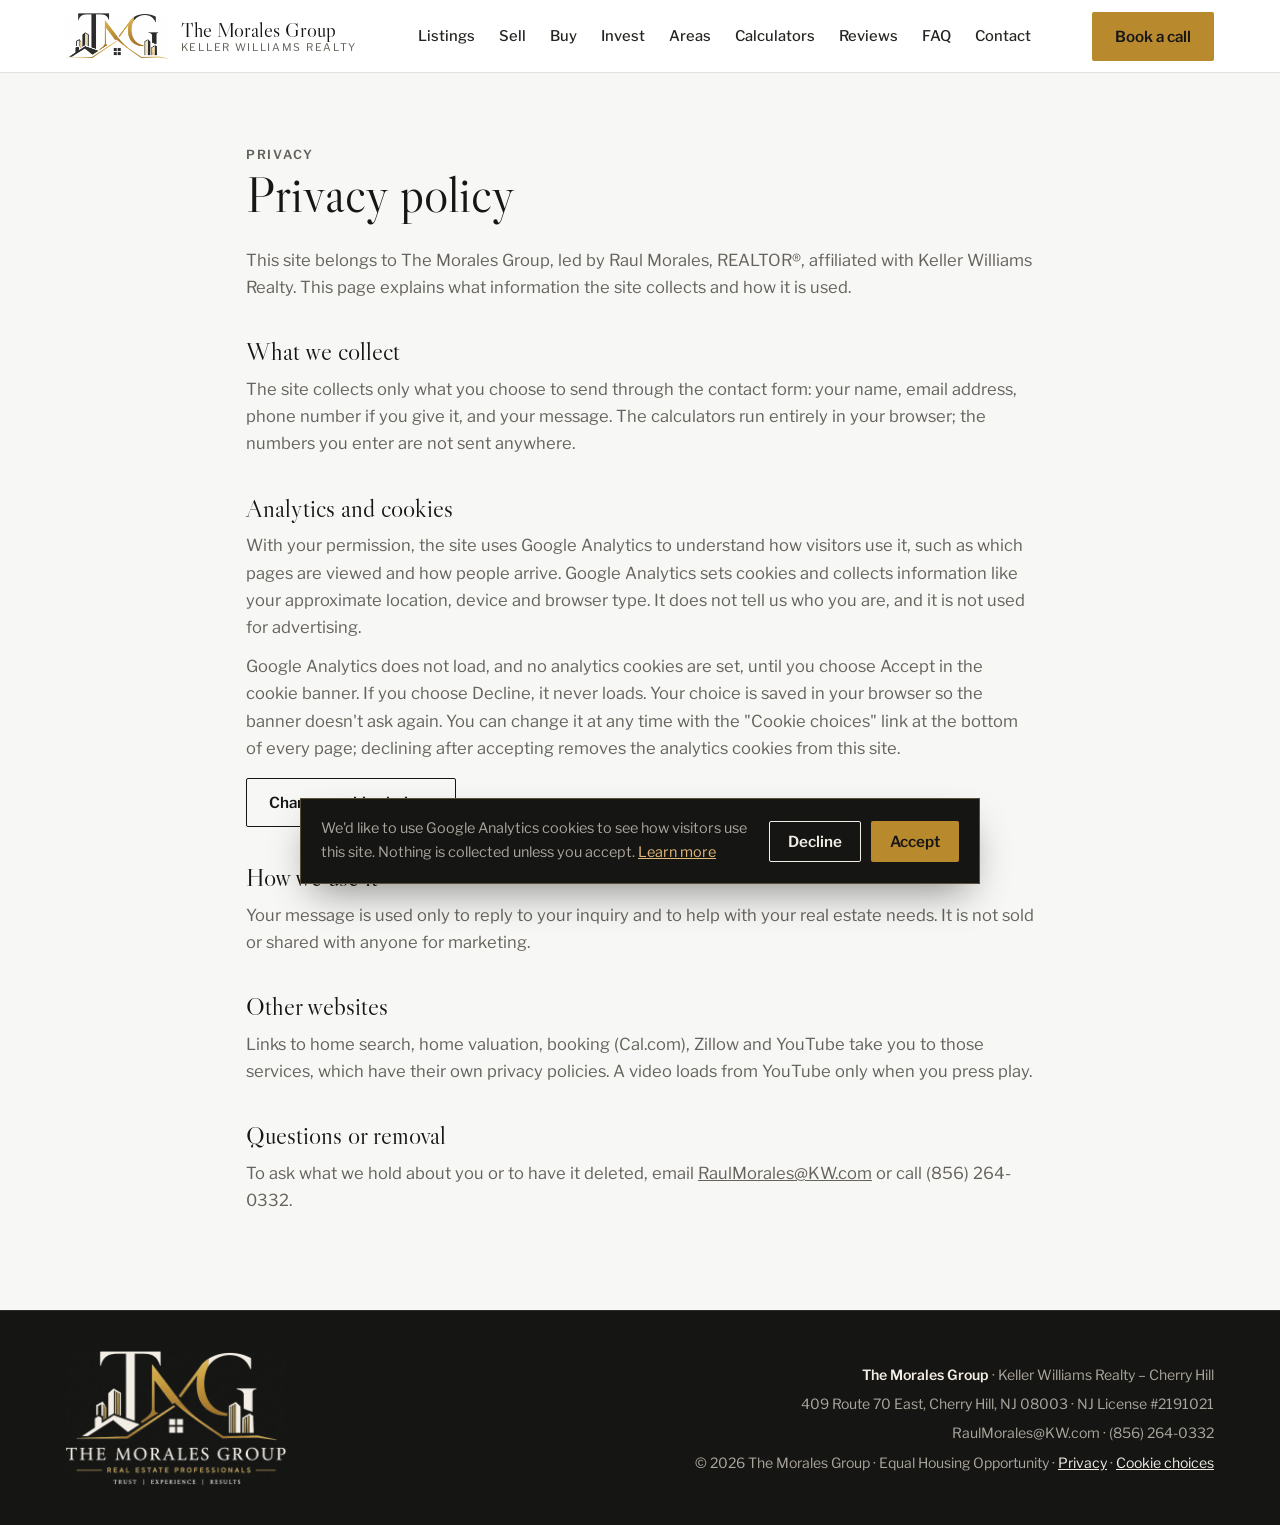
<file: docs/privacy/index.html>
<!doctype html>
<html lang="en">
<head>
<meta charset="utf-8">
<meta name="ga-id" content="G-WDJJZKH1QP">
<meta name="viewport" content="width=device-width, initial-scale=1, viewport-fit=cover">
<title>Privacy Policy | The Morales Group</title>
<meta name="description" content="How The Morales Group handles the information you share through sjpahomes2go.com.">
<link rel="canonical" href="https://sjpahomes2go.com/privacy/">
<meta property="og:title" content="Privacy Policy | The Morales Group">
<meta property="og:description" content="How The Morales Group handles the information you share through sjpahomes2go.com.">
<meta property="og:type" content="website">
<meta property="og:url" content="https://sjpahomes2go.com/privacy/">
<meta property="og:image" content="https://sjpahomes2go.com/images/logo.png">
<meta name="theme-color" content="#151514">
<link rel="icon" type="image/png" href="../images/favicon.png">
<link rel="apple-touch-icon" href="../images/apple-touch-icon.png">
<link rel="manifest" href="../site.webmanifest">
<link rel="preconnect" href="https://fonts.googleapis.com">
<link rel="preconnect" href="https://fonts.gstatic.com" crossorigin>
<link rel="stylesheet" href="https://fonts.googleapis.com/css2?family=Libre+Caslon+Display&family=Libre+Franklin:ital,wght@0,400;0,500;0,600;0,700;1,400&display=swap">
<link rel="stylesheet" href="../assets/site.css">
</head>
<body>
<header class="site-header">
  <div class="wrap nav">
    <a class="brand" href="../#top" aria-label="The Morales Group, home">
      <img class="only-light" src="../images/mark.png" alt="" width="400" height="179">
      <img class="only-dark" src="../images/mark-dark.png" alt="" width="400" height="179">
      <span class="brand-text"><b>The Morales Group</b><span>Keller Williams Realty</span></span>
    </a>
    <ul class="nav-links">
      <li><a href="../#listings">Listings</a></li>
      <li><a href="../#sell">Sell</a></li>
      <li><a href="../#buy">Buy</a></li>
      <li><a href="../#invest">Invest</a></li>
      <li><a href="../#areas">Areas</a></li>
      <li><a href="../#payment">Calculators</a></li>
      <li><a href="../#reviews">Reviews</a></li>
      <li><a href="../#faq">FAQ</a></li>
      <li><a href="../#contact">Contact</a></li>
    </ul>
    <div class="nav-cta">
      <a class="nav-phone" href="tel:+18562640332">(856) 264-0332</a>
      <a class="btn btn-primary" href="https://cal.com/themoralesgroup/intromeeting" target="_blank" rel="noopener">Book a call</a>
      <details class="menu">
        <summary>Menu</summary>
        <ul>
      <li><a href="../#listings">Listings</a></li>
      <li><a href="../#sell">Sell</a></li>
      <li><a href="../#buy">Buy</a></li>
      <li><a href="../#invest">Invest</a></li>
      <li><a href="../#areas">Areas</a></li>
      <li><a href="../#payment">Calculators</a></li>
      <li><a href="../#reviews">Reviews</a></li>
      <li><a href="../#faq">FAQ</a></li>
      <li><a href="../#contact">Contact</a></li>
        </ul>
      </details>
    </div>
  </div>
</header>
<main id="top">
<section class="page">
  <div class="wrap">
    <p class="eyebrow">Privacy</p>
    <h1>Privacy policy</h1>
    <p>This site belongs to The Morales Group, led by Raul Morales, REALTOR®, affiliated with Keller Williams Realty. This page explains what information the site collects and how it is used.</p>
    <h2>What we collect</h2>
    <p>The site collects only what you choose to send through the contact form: your name, email address, phone number if you give it, and your message. The calculators run entirely in your browser; the numbers you enter are not sent anywhere.</p>
    <h2 id="cookies">Analytics and cookies</h2>
    <p>With your permission, the site uses Google Analytics to understand how visitors use it, such as which pages are viewed and how people arrive. Google Analytics sets cookies and collects information like your approximate location, device and browser type. It does not tell us who you are, and it is not used for advertising.</p>
    <p>Google Analytics does not load, and no analytics cookies are set, until you choose Accept in the cookie banner. If you choose Decline, it never loads. Your choice is saved in your browser so the banner doesn't ask again. You can change it at any time with the "Cookie choices" link at the bottom of every page; declining after accepting removes the analytics cookies from this site.</p>
    <p class="btn-row" style="margin-top:16px"><button type="button" class="btn btn-ghost" data-cookie-open style="color:var(--ink)">Change cookie choices</button></p>
    <h2>How we use it</h2>
    <p>Your message is used only to reply to your inquiry and to help with your real estate needs. It is not sold or shared with anyone for marketing.</p>
    <h2>Other websites</h2>
    <p>Links to home search, home valuation, booking (Cal.com), Zillow and YouTube take you to those services, which have their own privacy policies. A video loads from YouTube only when you press play.</p>
    <h2>Questions or removal</h2>
    <p>To ask what we hold about you or to have it deleted, email <a href="mailto:RaulMorales@KW.com">RaulMorales@KW.com</a> or call (856) 264-0332.</p>
  </div>
</section>
</main>
<footer>
  <div class="wrap">
    <img src="../images/logo-dark.png" alt="The Morales Group, Real Estate Professionals" width="900" height="548" loading="lazy">
    <div class="foot-meta">
      <span><b>The Morales Group</b> · Keller Williams Realty – Cherry Hill</span>
      <span>409 Route 70 East, Cherry Hill, NJ 08003 · NJ License #2191021</span>
      <span>RaulMorales@KW.com · (856) 264-0332</span>
      <span>© <span data-year>2026</span> The Morales Group · Equal Housing Opportunity · <a href="../privacy/">Privacy</a> · <a href="../privacy/#cookies" data-cookie-open>Cookie choices</a></span>
    </div>
  </div>
</footer>
<div class="cookie" id="cookie" role="region" aria-label="Cookie choices" hidden>
  <p>We'd like to use Google Analytics cookies to see how visitors use this site. Nothing is collected unless you accept. <a href="../privacy/#cookies">Learn more</a></p>
  <div class="cookie-actions">
    <button type="button" class="btn btn-ghost" id="cookie-no">Decline</button>
    <button type="button" class="btn btn-primary" id="cookie-yes">Accept</button>
  </div>
</div>
<script src="../assets/site.js" defer></script>
</body>
</html>
</file>
<file: docs/assets/site.css>
/* The Morales Group: site styles.
   Layout: full-bleed photo hero bridging PA and NJ, then alternating light and black bands.
   Brand colors come from the TMG logo: black and gold. */
:root{
  --bg:#f7f7f5; --surface:#ffffff; --sunk:#efeee9; --ink:#161616; --fg:#262522; --muted:#65625b;
  --line:#e4e2dc; --accent:#b8892d; --accent-text:#8a6418; --accent-ink:#161616;
  --band:#151514; --band-fg:#f2eee6; --band-muted:#aba69c; --band-line:rgba(255,255,255,.14);
  --gold-soft:#e2b878; --ok:#2f7d4f; --bad:#b3412f;
  --hero-1:#2b2824; --hero-2:#0e0e0d;
  --display:"Libre Caslon Display", Georgia, "Times New Roman", serif;
  --body:"Libre Franklin", "Segoe UI", Helvetica, Arial, sans-serif;
  --wrap:1180px;
}
@media (prefers-color-scheme: dark){:root:not([data-theme="light"]){
  --bg:#101010; --surface:#191918; --sunk:#141413; --ink:#f2eee6; --fg:#e2ded6; --muted:#a39e94;
  --line:#2c2b28; --accent:#d1a24a; --accent-text:#d9ae5c; --accent-ink:#141414;
  --band:#0a0a0a; --band-fg:#f2eee6; --band-muted:#9c978d; --ok:#6cc08d; --bad:#e2806f;
  --hero-1:#24211d; --hero-2:#080808; color-scheme:dark}
  :root:not([data-theme="light"]) .only-light{display:none}
  :root:not([data-theme="light"]) .only-dark{display:block}}
:root[data-theme="dark"]{
  --bg:#101010; --surface:#191918; --sunk:#141413; --ink:#f2eee6; --fg:#e2ded6; --muted:#a39e94;
  --line:#2c2b28; --accent:#d1a24a; --accent-text:#d9ae5c; --accent-ink:#141414;
  --band:#0a0a0a; --band-fg:#f2eee6; --band-muted:#9c978d; --ok:#6cc08d; --bad:#e2806f;
  --hero-1:#24211d; --hero-2:#080808; color-scheme:dark}
.only-dark{display:none}
:root[data-theme="dark"] .only-light{display:none}
:root[data-theme="dark"] .only-dark{display:block}

*{box-sizing:border-box}
html{scroll-behavior:smooth;scroll-padding-top:90px}
@media (prefers-reduced-motion:reduce){html{scroll-behavior:auto}}
body{background:var(--bg);color:var(--fg);font-family:var(--body);font-size:16.5px;line-height:1.65;margin:0}
a{color:inherit}
img{max-width:100%}
h1,h2,h3{font-family:var(--display);font-weight:400;color:var(--ink);line-height:1.12;text-wrap:balance;margin:0}
h2{font-size:clamp(2rem,4vw,2.9rem)}
h3{font-size:1.6rem}
p{margin:0}
.wrap{max-width:var(--wrap);margin:0 auto;padding-left:max(16px,env(safe-area-inset-left,0px));padding-right:max(16px,env(safe-area-inset-right,0px))}
.eyebrow{font-size:.78rem;font-weight:600;letter-spacing:.14em;text-transform:uppercase;color:var(--accent-text)}
.band .eyebrow{color:var(--accent)}
.section{padding-block:88px}
.section.tight-top{padding-top:0}
.section.sunk{background:var(--sunk)}
.section-head{display:grid;gap:14px;max-width:64ch;margin-bottom:44px}
.section-head p{color:var(--muted)}
.band .section-head p{color:var(--band-muted)}
.skip{position:absolute;width:1px;height:1px;overflow:hidden;clip:rect(0 0 0 0);white-space:nowrap}
.btn{display:inline-flex;align-items:center;gap:.5em;padding:14px 22px;font:600 .95rem var(--body);text-decoration:none;border:1.5px solid transparent;border-radius:2px;cursor:pointer;transition:background .2s,color .2s,border-color .2s,filter .2s}
.btn-primary{background:var(--accent);color:var(--accent-ink)}
.btn-primary:hover{filter:brightness(1.08)}
.btn-ghost{border-color:currentColor;color:inherit;background:transparent}
.btn-ghost:hover{background:rgba(255,255,255,.08)}
.btn-row{display:flex;flex-wrap:wrap;gap:12px}
.text-link{font-weight:600;color:var(--accent-text);text-decoration:none}
.text-link:hover{text-decoration:underline}
a:focus-visible,.btn:focus-visible,button:focus-visible,summary:focus-visible,input:focus-visible,textarea:focus-visible,select:focus-visible,[tabindex]:focus-visible{outline:2px solid var(--accent);outline-offset:3px}

/* Header */
body::before{content:"";position:fixed;inset:0 0 auto;height:env(safe-area-inset-top,0px);z-index:10;background:var(--surface)}
.site-header{position:sticky;top:env(safe-area-inset-top,0px);z-index:9;background:var(--surface);border-bottom:1px solid var(--line)}
.nav{display:flex;align-items:center;justify-content:space-between;gap:20px;min-height:72px}
.brand{display:flex;align-items:center;gap:12px;text-decoration:none;line-height:1.1}
.brand img{height:46px;width:auto}
.brand-text{display:flex;flex-direction:column}
.brand-text b{font-family:var(--display);font-weight:400;font-size:1.3rem;color:var(--ink)}
.brand-text span{font-size:.66rem;letter-spacing:.16em;text-transform:uppercase;color:var(--muted)}
.nav-links{display:flex;align-items:center;gap:24px;list-style:none;margin:0;padding:0;font-size:.92rem;font-weight:500}
.nav-links a{text-decoration:none}
.nav-links a:hover{color:var(--accent-text)}
.nav-cta{display:flex;align-items:center;gap:16px}
.nav-phone{font-weight:600;font-size:.92rem;text-decoration:none;font-variant-numeric:tabular-nums;white-space:nowrap}
.nav-cta .btn,.brand-text b,.brand-text span,.nav-links a{white-space:nowrap}
@media (max-width:1380px){.nav-phone{display:none}}
@media (max-width:1240px){.nav-links{gap:18px}}
.menu{display:none}
@media (max-width:1160px){
  .nav-links,.nav-phone{display:none}
  .menu{display:block;position:relative}
  .menu summary{list-style:none;cursor:pointer;padding:10px 14px;border:1px solid var(--line);font-weight:600;font-size:.9rem}
  .menu summary::-webkit-details-marker{display:none}
  .menu ul{position:absolute;right:0;top:calc(100% + 8px);background:var(--surface);border:1px solid var(--line);list-style:none;margin:0;padding:8px 0;min-width:220px;box-shadow:0 12px 30px rgba(0,0,0,.15)}
  .menu li a{display:block;padding:10px 18px;text-decoration:none}
}
@media (max-width:520px){.nav-cta .btn{display:none}}
@media (max-width:440px){.brand-text{display:none}}

/* Hero */
.hero{position:relative;color:#fff;background:linear-gradient(160deg,var(--hero-1),var(--hero-2));overflow:hidden}
.hero-photo{position:absolute;inset:0;background-size:cover;background-position:center;opacity:.55}
.hero::after{content:"";position:absolute;inset:0;background:linear-gradient(90deg,rgba(12,11,10,.9) 0%,rgba(12,11,10,.6) 55%,rgba(12,11,10,.3) 100%);pointer-events:none}
.hero .wrap{position:relative;z-index:1}
.hero-main{padding-block:96px 56px;display:grid;gap:28px}
.hero h1{color:#fff;font-size:clamp(2.4rem,6vw,4.4rem);max-width:16ch}
.hero .lede{max-width:56ch;font-size:1.1rem;color:#e5e1d9}
.hero .eyebrow{color:var(--gold-soft)}
.bridge{display:grid;grid-template-columns:auto 1fr auto;align-items:end;gap:14px;max-width:620px;margin-top:12px;color:#d6d0c4;font-size:.8rem;letter-spacing:.12em;text-transform:uppercase}
.bridge svg{width:100%;height:auto;display:block}
.bridge span{padding-bottom:4px}
@media (max-width:520px){.bridge{font-size:.68rem;gap:8px}}
@media (prefers-reduced-motion:no-preference){
  .rise{animation:rise .8s cubic-bezier(.2,.7,.2,1) both;animation-delay:var(--d,0s)}
}
@keyframes rise{from{opacity:0;transform:translateY(14px)}to{opacity:1;transform:none}}

/* Recent-closings ticker */
.towns{position:relative;z-index:1;display:flex;align-items:center;gap:20px;border-top:1px solid rgba(226,184,120,.25);padding-block:16px}
.towns-label{flex:none;font-size:.72rem;font-weight:600;letter-spacing:.14em;text-transform:uppercase;color:var(--gold-soft)}
.towns-window{flex:1;min-width:0;overflow:hidden;-webkit-mask-image:linear-gradient(90deg,transparent,#000 6%,#000 94%,transparent);mask-image:linear-gradient(90deg,transparent,#000 6%,#000 94%,transparent)}
.towns-track{display:flex;width:max-content;animation:marquee 40s linear infinite}
.towns-track span{font-family:var(--display);font-size:1.3rem;color:#f2eee6;padding-inline:26px;white-space:nowrap;position:relative}
.towns-track span::after{content:"";position:absolute;right:-3px;top:50%;width:6px;height:6px;border-radius:50%;background:var(--gold-soft);transform:translateY(-50%)}
.towns:hover .towns-track{animation-play-state:paused}
@keyframes marquee{to{transform:translateX(-50%)}}
@media (prefers-reduced-motion:reduce){
  .towns-track{animation:none;flex-wrap:wrap;width:auto}
  .towns-track [aria-hidden="true"]{display:none}
}

/* At-a-glance numbers */
.ledger{display:grid;grid-template-columns:repeat(4,minmax(0,1fr));border-bottom:1px solid var(--line)}
.ledger div{padding:28px 22px;border-left:1px solid var(--line);display:grid;gap:6px;align-content:start}
.ledger div:first-child{border-left:0;padding-left:0}
.ledger b{font-family:var(--display);font-weight:400;font-size:clamp(2.2rem,4.4vw,3.2rem);line-height:1;color:var(--ink);font-variant-numeric:tabular-nums lining-nums}
.ledger span{font-size:.9rem;color:var(--muted)}
@media (max-width:760px){
  .ledger{grid-template-columns:repeat(2,minmax(0,1fr))}
  .ledger div:nth-child(3){border-left:0;padding-left:0}
  .ledger div:nth-child(n+3){border-top:1px solid var(--line)}
}

/* Active listings */
.listings{display:grid;grid-template-columns:repeat(4,minmax(0,1fr));gap:24px}
@media (max-width:1080px){.listings{grid-template-columns:repeat(2,minmax(0,1fr))}}
@media (max-width:560px){.listings{grid-template-columns:1fr}}
.listing{display:grid;grid-template-rows:auto 1fr;background:var(--surface);border:1px solid var(--line);min-width:0;transition:border-color .2s,box-shadow .2s}
.listing:hover{border-color:var(--accent);box-shadow:0 16px 32px -20px rgba(0,0,0,.35)}
.listing-media{position:relative;aspect-ratio:3/2;max-width:100%;overflow:hidden;background:linear-gradient(150deg,var(--hero-1),var(--hero-2))}
.listing-media img{display:block;width:100%;height:100%;object-fit:cover;transition:transform .5s ease}
@media (prefers-reduced-motion:no-preference){.listing:hover .listing-media img{transform:scale(1.04)}}
.listing-media.is-empty{display:grid;place-items:center;align-content:center;gap:10px;color:var(--gold-soft)}
.listing-media.is-empty svg{width:34%;height:auto;opacity:.75}
.listing-ph{font-family:var(--display);font-size:1.3rem;color:#f2eee6}
.listing-badge{position:absolute;left:12px;top:12px;background:var(--accent);color:var(--accent-ink);font-size:.7rem;font-weight:700;letter-spacing:.12em;text-transform:uppercase;padding:6px 10px}
.listing-oh{position:absolute;left:0;right:0;bottom:0;background:rgba(15,15,14,.88);color:#f2eee6;font-size:.78rem;font-weight:600;letter-spacing:.04em;padding:8px 12px;border-top:2px solid var(--accent)}
.listing-oh[hidden]{display:none}
.listing-body{display:grid;gap:6px;align-content:start;padding:18px 18px 20px}
.listing-price{font-family:var(--display);font-size:1.9rem;line-height:1.05;color:var(--ink);font-variant-numeric:tabular-nums lining-nums}
.listing h3{font-family:var(--body);font-weight:600;font-size:1.02rem;line-height:1.3;margin-top:4px}
.listing-town{color:var(--muted);font-size:.92rem}
.listing-specs{display:flex;flex-wrap:wrap;gap:4px 14px;font-size:.84rem;font-weight:600;color:var(--fg);border-top:1px solid var(--line);padding-top:10px;margin-top:6px;font-variant-numeric:tabular-nums}
.listing-specs span{display:inline-flex;align-items:center;gap:6px;white-space:nowrap}
.listing-specs span::before{content:"";width:5px;height:5px;background:var(--accent)}
.listing-note{font-size:.88rem;color:var(--muted)}
.listing-actions{display:flex;flex-wrap:wrap;align-items:center;gap:10px 16px;margin-top:10px}
.listing-actions .btn{padding:10px 16px;font-size:.88rem}
.listing-actions .text-link{font-size:.88rem}
.zillow-link{flex-basis:100%}
.listing-broker{font-size:.72rem;color:var(--muted);letter-spacing:.02em;margin-top:6px}
.lg-listing{background:#d1a24a;clip-path:polygon(50% 0,100% 45%,100% 100%,0 100%,0 45%)}
.cm-listing{fill:#d1a24a;stroke:var(--band);stroke-width:2}
.office{font-size:.92rem;color:var(--band-muted);border-left:2px solid var(--gold-soft);padding-left:14px}
.office small{font-size:.82rem}
.office a{color:var(--gold-soft)}

/* Quick actions */
.quick{background:var(--surface);border-bottom:1px solid var(--line)}
.quick .wrap{display:grid;grid-template-columns:repeat(3,1fr)}
.quick a{display:grid;gap:4px;padding:26px 24px;text-decoration:none;border-left:1px solid var(--line)}
.quick a:last-child{border-right:1px solid var(--line)}
.quick a strong{font-family:var(--display);font-weight:400;font-size:1.35rem;color:var(--ink)}
.quick a small{color:var(--muted);font-size:.9rem}
.quick a:hover strong{color:var(--accent-text)}
@media (max-width:760px){.quick .wrap{grid-template-columns:1fr}.quick a{border-left:0;border-right:0!important;border-bottom:1px solid var(--line)}.quick a:last-child{border-bottom:0}}

/* Services */
.services{display:grid;gap:72px}
.service{display:grid;grid-template-columns:1fr 1fr;gap:56px;align-items:center}
.service:nth-child(even) .service-media{order:2}
.service-media{aspect-ratio:4/3;max-width:100%;background:linear-gradient(150deg,var(--hero-1),var(--hero-2));background-size:cover;background-position:center;position:relative}
.service-media .tag{position:absolute;left:0;bottom:0;background:var(--accent);color:var(--accent-ink);padding:8px 14px;font-size:.75rem;font-weight:600;letter-spacing:.12em;text-transform:uppercase}
.service-body{display:grid;gap:16px;min-width:0}
.service-body p{color:var(--muted)}
.checklist{list-style:none;margin:6px 0 4px;padding:0;display:grid;grid-template-columns:1fr 1fr;gap:8px 20px;font-size:.95rem}
.checklist li{padding-left:22px;position:relative}
.checklist li::before{content:"";position:absolute;left:0;top:.62em;width:10px;height:2px;background:var(--accent)}
.service-body .btn-row{align-items:center;gap:18px}
@media (max-width:860px){.service{grid-template-columns:1fr;gap:28px}.service:nth-child(even) .service-media{order:0}}
@media (max-width:440px){.checklist{grid-template-columns:1fr}}

/* Coverage map */
.band{background:var(--band);color:var(--band-fg)}
.band h2,.band h3{color:var(--band-fg)}
.coverage{position:relative;overflow:hidden}
.coverage::before{content:"";position:absolute;inset:0;pointer-events:none;background:radial-gradient(50% 60% at 72% 45%,rgba(209,162,74,.13),transparent 70%)}
.cov-grid{position:relative;display:grid;grid-template-columns:minmax(0,.9fr) minmax(0,1.1fr);gap:clamp(32px,5vw,64px);align-items:center}
@media (max-width:900px){.cov-grid{grid-template-columns:1fr}}
.cov-copy{display:grid;gap:14px;min-width:0}
.cov-copy > p{color:var(--band-muted)}
.cov-list{display:flex;flex-wrap:wrap;gap:8px;margin:12px 0 6px}
.cov-list button{font:600 .9rem var(--body);color:var(--band-fg);background:transparent;border:1px solid rgba(226,184,120,.45);border-radius:999px;padding:8px 16px;cursor:pointer;transition:background .2s,color .2s,border-color .2s}
.cov-list button:hover{border-color:var(--gold-soft);color:var(--gold-soft)}
.cov-list button[aria-pressed="true"]{background:var(--gold-soft);border-color:var(--gold-soft);color:#161616}
.cov-panel{display:grid;gap:16px;border-left:2px solid var(--gold-soft);padding-left:20px;min-height:10rem;align-content:start}
.cov-info{display:none;gap:6px}
.cov-info.is-on{display:grid}
@media (prefers-reduced-motion:no-preference){.cov-info.is-on{animation:rise .45s ease both}}
.cov-info b{font-family:var(--display);font-weight:400;font-size:1.6rem;color:var(--band-fg)}
.cov-rate{font-size:.78rem;font-weight:600;letter-spacing:.1em;text-transform:uppercase;color:var(--gold-soft);font-variant-numeric:tabular-nums}
.cov-info p{color:var(--band-muted)}
.cov-panel .btn{justify-self:start}
.cov-map{min-width:0}
.cm-svg{display:block;width:100%;height:auto;max-height:78vh;overflow:visible}
.cm-base{fill:rgba(255,255,255,.02);stroke:rgba(200,195,185,.2);stroke-width:1;vector-effect:non-scaling-stroke}
.cm-base.cm-nj{fill:rgba(209,162,74,.04);stroke:rgba(226,184,120,.28)}
.cm-county{fill:rgba(209,162,74,.14);stroke:#e2b878;stroke-width:1.6;vector-effect:non-scaling-stroke;cursor:pointer;outline:none;transition:fill .3s}
.cm-county:hover,.cm-county:focus-visible{fill:rgba(209,162,74,.3)}
.cm-county.is-on{fill:rgba(209,162,74,.42);stroke:#f6deaa;stroke-width:2.4}
.cm-river{font:600 15px var(--body);letter-spacing:.3em;text-transform:uppercase;fill:rgba(200,195,185,.45)}
.cm-dot{fill:#f6deaa;stroke:var(--band);stroke-width:2}
.cm-pulse{fill:none;stroke:#f6deaa;stroke-width:1.5;transform-box:fill-box;transform-origin:center;opacity:0}
@media (prefers-reduced-motion:no-preference){.cm-pulse{animation:cm-pulse 2.8s ease-out infinite;animation-delay:calc(var(--i) * .3s)}}
@keyframes cm-pulse{0%{opacity:.9;transform:scale(1)}100%{opacity:0;transform:scale(3.4)}}
.cm-hub{fill:var(--band);stroke:#f2eee6;stroke-width:2.5}
.cm-town text{font:600 23px var(--body);fill:var(--band-fg);paint-order:stroke;stroke:var(--band);stroke-width:6px;stroke-linejoin:round;pointer-events:none}
.cov-legend{display:flex;flex-wrap:wrap;align-items:center;gap:8px 18px;margin-top:10px;font-size:.75rem;font-weight:600;letter-spacing:.08em;text-transform:uppercase;color:var(--band-muted)}
.cov-legend i{display:inline-block;width:10px;height:10px;margin-right:6px;vertical-align:-1px}
.lg-dot{border-radius:50%;background:#f6deaa}
.lg-hub{border:2px solid #f2eee6;transform:rotate(45deg) scale(.85)}
.cov-note{font-size:.82rem;color:var(--band-muted)}

/* Calculators */
.tool{background:var(--surface);border:1px solid var(--line);padding:clamp(20px,3vw,32px)}
.tool-grid{display:grid;grid-template-columns:minmax(0,1fr) minmax(0,1.1fr);gap:clamp(20px,3vw,36px);align-items:start}
@media (max-width:860px){.tool-grid{grid-template-columns:1fr}}
.fields{display:grid;gap:14px}
.fieldset-title{font-size:.72rem;font-weight:600;letter-spacing:.14em;text-transform:uppercase;color:var(--accent-text);padding-bottom:8px;border-bottom:1px solid var(--line);margin-top:6px}
.row2{display:grid;grid-template-columns:1fr 1fr;gap:12px}
@media (max-width:420px){.row2{grid-template-columns:1fr}}
.field{display:grid;gap:5px;min-width:0}
.field label{font-size:.78rem;font-weight:600;letter-spacing:.03em;color:var(--muted)}
.field input,.field select{width:100%;font:500 1rem/1.3 var(--body);color:var(--ink);background:var(--sunk);border:1px solid var(--line);border-radius:2px;padding:11px 12px;font-variant-numeric:tabular-nums}
.readout{background:var(--band);color:var(--band-fg);padding:24px 26px}
.readout .big{font-family:var(--display);font-size:clamp(2.6rem,6vw,3.6rem);line-height:1;font-variant-numeric:tabular-nums lining-nums}
.readout .biglab{font-size:.72rem;font-weight:600;letter-spacing:.12em;text-transform:uppercase;color:var(--band-muted);margin:10px 0 18px}
.line-item{display:flex;justify-content:space-between;gap:16px;padding:8px 0;border-top:1px solid var(--band-line);font-size:.93rem}
.line-item span{color:var(--band-muted)}
.line-item b{font-weight:600;font-variant-numeric:tabular-nums;white-space:nowrap}
.line-item.total{border-top-color:rgba(255,255,255,.4);font-weight:700}
.line-item.total span{color:var(--band-fg)}
.metrics{display:grid;grid-template-columns:repeat(auto-fit,minmax(9rem,1fr));gap:10px;margin-top:14px}
.metric{border:1px solid var(--line);padding:12px 14px;background:var(--surface)}
.metric .v{font-family:var(--display);font-size:1.7rem;line-height:1;color:var(--ink);font-variant-numeric:tabular-nums lining-nums}
.metric .k{font-size:.66rem;font-weight:600;letter-spacing:.1em;text-transform:uppercase;color:var(--muted);margin-top:8px}
.metric .j{font-size:.8rem;font-weight:700;margin-top:4px}
.metric .j.good{color:var(--ok)}
.metric .j.mid{color:var(--accent-text)}
.metric .j.bad{color:var(--bad)}
.fine{font-size:.86rem;color:var(--muted);margin-top:18px;max-width:80ch}
.tool .btn-row{margin-top:18px}

/* Why */
.why{display:grid;grid-template-columns:repeat(4,1fr);gap:1px;background:var(--line);border:1px solid var(--line)}
.why div{background:var(--surface);padding:26px 22px;display:grid;gap:8px;align-content:start}
.why h3{font-size:1.2rem}
.why p{color:var(--muted);font-size:.93rem}
@media (max-width:900px){.why{grid-template-columns:repeat(2,1fr)}}
@media (max-width:480px){.why{grid-template-columns:1fr}}

/* About + video */
.about{display:grid;grid-template-columns:minmax(0,440px) 1fr;gap:72px;align-items:center}
.headshot{margin:0;position:relative;max-width:100%}
.headshot img{display:block;width:100%;height:auto;aspect-ratio:4/5;object-fit:cover;box-shadow:18px 18px 0 -1px var(--bg),18px 18px 0 0 var(--accent)}
.headshot figcaption{position:absolute;left:0;bottom:0;background:var(--band);color:var(--band-fg);padding:10px 16px;font-size:.78rem;letter-spacing:.12em;text-transform:uppercase}
.about-body{display:grid;gap:18px;min-width:0}
.about-body p{color:var(--muted)}
.quote{font-family:var(--display);font-size:1.35rem;color:var(--ink);border-left:2px solid var(--accent);padding-left:18px}
.quote small{display:block;font-family:var(--body);font-size:.85rem;color:var(--muted);margin-top:4px}
@media (max-width:860px){.about{grid-template-columns:1fr;gap:48px}.headshot{max-width:420px;margin-right:18px}}
.video-frame{position:relative;aspect-ratio:16/9;max-width:100%;background:linear-gradient(150deg,var(--hero-1),var(--hero-2));overflow:hidden}
.video-frame img,.video-frame iframe{position:absolute;inset:0;width:100%;height:100%;object-fit:cover;border:0}
.video-play{position:absolute;inset:0;display:grid;place-items:center;color:#fff;text-decoration:none;background:linear-gradient(180deg,rgba(0,0,0,.05),rgba(0,0,0,.5));border:0;cursor:pointer;width:100%;font:inherit}
.video-play span{display:inline-flex;align-items:center;gap:10px;background:rgba(15,15,14,.85);padding:12px 20px;border-radius:999px;font-weight:600;font-size:.95rem;transition:background .2s,color .2s}
.video-play span::before{content:"";border-left:12px solid currentColor;border-top:7px solid transparent;border-bottom:7px solid transparent}
.video-play:hover span{background:var(--accent);color:var(--accent-ink)}

/* Reviews: a rack of key tags */
#reviews{overflow-x:clip}
.rv-top{display:flex;flex-wrap:wrap;align-items:flex-end;justify-content:space-between;gap:28px;margin-bottom:28px}
.rv-top .section-head{margin:0}
.rv-score{display:flex;align-items:center;gap:22px;flex-wrap:wrap}
.rv-score > b{font-family:var(--display);font-weight:400;font-size:4rem;line-height:1;color:var(--band-fg)}
.rv-cats{display:grid;grid-template-columns:auto auto;gap:4px 18px;font-size:.84rem;color:var(--band-muted)}
.rv-cats em{font-style:normal;color:var(--gold-soft);font-variant-numeric:tabular-nums}
.stars{color:var(--accent);letter-spacing:3px}
.rv-filters{display:flex;flex-wrap:wrap;gap:8px;margin-bottom:8px}
.rv-filters button{font:600 .8rem var(--body);letter-spacing:.03em;color:var(--band-fg);background:transparent;padding:9px 14px;border:1px solid rgba(255,255,255,.22);border-radius:999px;cursor:pointer;font-variant-numeric:tabular-nums}
.rv-filters button:hover{border-color:var(--accent)}
.rv-filters button[aria-pressed="true"]{background:var(--accent);border-color:var(--accent);color:var(--accent-ink)}
.rv-status{color:var(--band-muted);font-size:.88rem;min-height:1.5em;margin-bottom:8px}
.keyrack{display:grid;grid-template-columns:repeat(3,minmax(0,1fr));gap:64px 28px;padding-top:44px;align-items:start}
@media (max-width:980px){.keyrack{grid-template-columns:repeat(2,minmax(0,1fr))}}
@media (max-width:620px){.keyrack{grid-template-columns:1fr}}
.keytag{position:relative;margin:0;perspective:1200px;transform-origin:50% -26px;rotate:var(--tilt,0deg);transition:rotate .6s cubic-bezier(.3,1.6,.5,1)}
.keytag[hidden]{display:none}
.keytag::before{content:"";position:absolute;left:50%;top:-36px;width:2px;height:36px;margin-left:-1px;background:linear-gradient(#7d5f22,#d1a24a)}
.keytag::after{content:"";position:absolute;left:50%;top:-42px;width:12px;height:12px;margin-left:-6px;border-radius:50%;background:radial-gradient(circle at 35% 35%,#f6deaa,#7d5f22 70%);box-shadow:0 2px 4px rgba(0,0,0,.4)}
.keytag:hover,.keytag.is-flipped{rotate:0deg}
@media (prefers-reduced-motion:no-preference){.keytag:hover{animation:tag-swing 1.6s ease-in-out}}
@keyframes tag-swing{0%,100%{transform:rotate(0)}25%{transform:rotate(2.5deg)}60%{transform:rotate(-1.5deg)}}
.keytag-ring{position:absolute;z-index:3;left:50%;top:10px;width:22px;height:22px;margin-left:-11px;border-radius:50%;background:var(--band);border:4px solid #b8892d;box-shadow:inset 0 1px 2px rgba(0,0,0,.4)}
.keytag-inner{display:grid;transform-style:preserve-3d;transition:transform .8s cubic-bezier(.3,.9,.3,1)}
.keytag.is-flipped .keytag-inner{transform:rotateY(180deg)}
.keytag-face{grid-area:1/1;backface-visibility:hidden;-webkit-backface-visibility:hidden;display:grid;align-content:start;gap:12px;padding:46px 24px 24px;color:#1d1b17;background:linear-gradient(160deg,#fbf6ea,#eadcb8);border-radius:14px 14px 10px 10px;clip-path:polygon(22% 0,78% 0,100% 9%,100% 100%,0 100%,0 9%);box-shadow:0 18px 30px -18px rgba(0,0,0,.6)}
.keytag-back{transform:rotateY(180deg);background:linear-gradient(160deg,#25221d,#0f0e0c);color:#f2eee6}
.keytag-no{font-size:.72rem;font-weight:600;letter-spacing:.18em;color:#8a6418;text-align:center;font-variant-numeric:tabular-nums}
.keytag .stars{text-align:center;color:#a87c26}
.keytag figcaption{font-family:var(--display);font-size:1.6rem;line-height:1.15;text-align:center;color:#161616}
.keytag-title{font-weight:600;text-align:center;font-size:.95rem;color:#3a362f}
.deal{font-size:.74rem;font-weight:600;letter-spacing:.06em;text-transform:uppercase;color:#6a6458;text-align:center;border-top:1px dashed #c9b484;padding-top:12px;font-variant-numeric:tabular-nums}
.keytag-chips{display:flex;flex-wrap:wrap;justify-content:center;gap:6px}
.keytag-chips button{font:600 .72rem var(--body);letter-spacing:.04em;color:#5a4a24;background:rgba(184,137,45,.16);border:0;border-radius:999px;padding:5px 10px;cursor:pointer}
.keytag-chips button:hover,.keytag-chips button.on{background:#b8892d;color:#161616}
.keytag blockquote{margin:0;font-size:.95rem;line-height:1.6;color:#e7e2d6;max-height:19rem;overflow:auto;padding-bottom:1.6em;-webkit-mask-image:linear-gradient(#000 82%,transparent);mask-image:linear-gradient(#000 82%,transparent)}
.keytag-sig{font-family:var(--display);color:var(--gold-soft);font-size:1.1rem}
.keytag-flip{justify-self:center;font:600 .85rem var(--body);color:#161616;background:transparent;border:1px solid #b8892d;border-radius:999px;padding:8px 16px;cursor:pointer}
.keytag-flip:hover{background:#b8892d}
.keytag-flip-back{color:var(--gold-soft);border-color:var(--gold-soft)}
.keytag-flip-back:hover{background:var(--gold-soft);color:#161616}
@media (prefers-reduced-motion:reduce){.keytag,.keytag:hover{rotate:0deg}.keytag-inner{transition:none}}
.rv-more{margin-top:36px;color:var(--band-muted);font-size:.9rem}
.rv-more a{color:var(--gold-soft);font-weight:600}

/* Living */
.living{display:grid;grid-template-columns:1fr 1.4fr;gap:56px}
.living-body{display:grid;gap:16px;color:var(--muted);min-width:0}
@media (max-width:860px){.living{grid-template-columns:1fr;gap:24px}}

/* FAQ */
.faq{display:grid;grid-template-columns:1fr 1fr;gap:0 48px}
.faq details{border-top:1px solid var(--line);padding:18px 0}
.faq summary{cursor:pointer;font-weight:600;list-style:none;display:flex;justify-content:space-between;gap:16px}
.faq summary::-webkit-details-marker{display:none}
.faq summary::after{content:"+";color:var(--accent-text);font-size:1.3rem;line-height:1}
.faq details[open] summary::after{content:"–"}
.faq details p{color:var(--muted);margin-top:10px}
@media (max-width:760px){.faq{grid-template-columns:1fr}}

/* Contact */
.contact{display:grid;grid-template-columns:1fr 1.15fr;gap:56px}
.contact-info{display:grid;gap:22px;align-content:start}
.contact-info p{color:var(--band-muted)}
.contact-lines{display:grid;gap:10px;font-size:1.05rem}
.contact-lines a{text-decoration:none;font-weight:600}
.contact-lines a:hover{color:var(--gold-soft)}
.contact form{display:grid;grid-template-columns:1fr 1fr;gap:16px}
.contact label{display:grid;gap:6px;font-size:.82rem;font-weight:600;letter-spacing:.04em;color:var(--band-muted)}
.contact input,.contact textarea,.contact select{font:inherit;font-size:1rem;padding:13px 14px;border:1px solid rgba(255,255,255,.2);background:rgba(255,255,255,.05);color:var(--band-fg);border-radius:2px;width:100%}
.contact select option{color:#161616}
.contact textarea{min-height:130px;resize:vertical}
.full{grid-column:1/-1}
.hp{position:absolute;left:-9999px;width:1px;height:1px;overflow:hidden}
.form-status{font-size:.9rem;color:var(--gold-soft);min-height:1.4em}
.form-status.err{color:#f0a493}
.form-fine{font-size:.8rem;color:var(--band-muted)}
.form-fine a{color:var(--band-fg)}
@media (max-width:860px){.contact{grid-template-columns:1fr}}
@media (max-width:480px){.contact form{grid-template-columns:1fr}}

/* Simple inner pages */
.page{padding-block:72px 96px}
.page .wrap{max-width:820px}
.page h1{font-size:clamp(2.2rem,5vw,3.2rem);margin-bottom:24px}
.page h2{font-size:1.6rem;margin:36px 0 10px}
.page p,.page li{color:var(--muted)}
.page p + p{margin-top:12px}

/* Cookie banner */
.cookie{position:fixed;z-index:20;left:max(16px,env(safe-area-inset-left,0px));right:max(16px,env(safe-area-inset-right,0px));bottom:calc(16px + env(safe-area-inset-bottom,0px));max-width:680px;margin-inline:auto;display:flex;flex-wrap:wrap;align-items:center;gap:14px 20px;padding:18px 20px;background:var(--band);color:var(--band-fg);border:1px solid rgba(226,184,120,.35);box-shadow:0 18px 40px -12px rgba(0,0,0,.45)}
.cookie[hidden]{display:none}
.cookie p{flex:1 1 320px;font-size:.9rem;color:var(--band-muted)}
.cookie a{color:var(--gold-soft)}
.cookie-actions{display:flex;gap:10px}
.cookie .btn{padding:10px 18px}
.cookie .btn-ghost{color:var(--band-fg)}

/* Footer */
footer{background:var(--band);color:var(--band-muted);border-top:1px solid rgba(255,255,255,.1);font-size:.88rem}
footer .wrap{padding-block:40px;display:flex;flex-wrap:wrap;justify-content:space-between;align-items:center;gap:20px 32px}
footer img{width:220px;height:auto}
footer b{color:var(--band-fg);font-weight:600}
footer a{color:var(--band-fg)}
.foot-meta{display:grid;gap:6px;text-align:right}
@media (max-width:600px){.foot-meta{text-align:left}}
</file>
